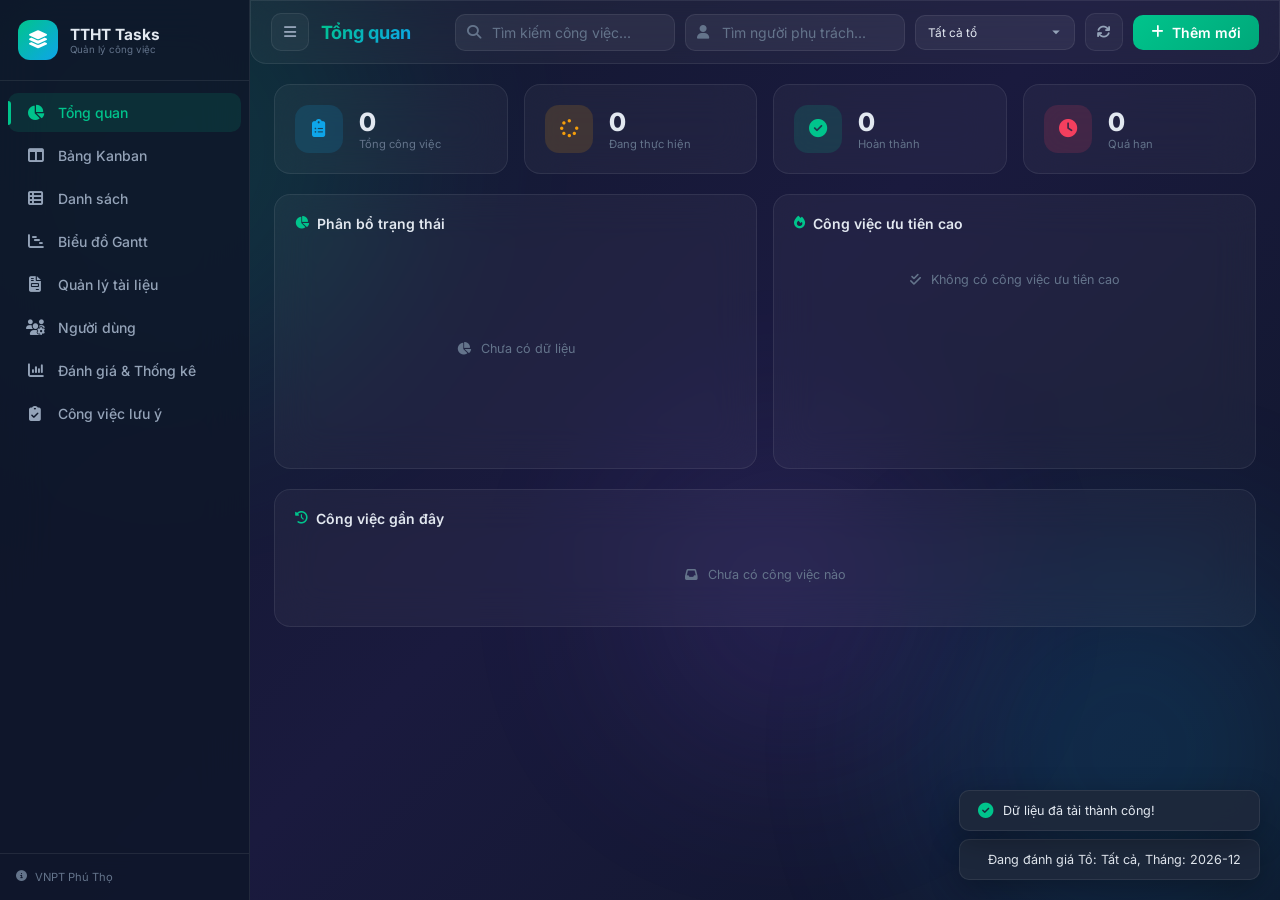
<file: index.html>
<!DOCTYPE html>
<html lang="vi">
<head>
  <meta charset="UTF-8">
  <meta name="viewport" content="width=device-width, initial-scale=1.0">
  <title>Quản lý công việc TTHT</title>
  <meta name="description" content="Quản lý công việc TTHT">
  <meta property="og:title" content="Quản lý công việc TTHT">
  <meta property="og:description" content="Quản lý công việc TTHT">
  <meta property="og:type" content="website">
  <link rel="icon" href="https://cdn-icons-png.flaticon.com/512/2098/2098402.png">
  <link href="https://fonts.googleapis.com/css2?family=Inter:wght@300;400;500;600;700;800&display=swap" rel="stylesheet">
  <link rel="stylesheet" href="https://cdnjs.cloudflare.com/ajax/libs/font-awesome/6.5.0/css/all.min.css">
  <link rel="stylesheet" href="styles.css">
</head>
<body>
  <!-- Animated Background -->
  <div class="bg-gradient"></div>
  <div class="bg-orb bg-orb-1"></div>
  <div class="bg-orb bg-orb-2"></div>
  <div class="bg-orb bg-orb-3"></div>

  <!-- Sidebar -->
  <aside class="sidebar" id="sidebar">
    <div class="sidebar-brand">
      <div class="brand-icon">
        <i class="fas fa-layer-group"></i>
      </div>
      <div class="brand-text">
        <span class="brand-name">TTHT Tasks</span>
        <span class="brand-sub">Quản lý công việc</span>
      </div>
    </div>

    <nav class="sidebar-nav">
      <a href="#" class="nav-link active" data-view="dashboard" id="nav-dashboard">
        <i class="fas fa-chart-pie"></i>
        <span>Tổng quan</span>
      </a>
      <a href="#" class="nav-link" data-view="kanban" id="nav-kanban">
        <i class="fas fa-columns"></i>
        <span>Bảng Kanban</span>
      </a>
      <a href="#" class="nav-link" data-view="list" id="nav-list">
        <i class="fas fa-table-list"></i>
        <span>Danh sách</span>
      </a>
      <a href="#" class="nav-link" data-view="gantt" id="nav-gantt">
        <i class="fas fa-chart-gantt"></i>
        <span>Biểu đồ Gantt</span>
      </a>
      <a href="#" class="nav-link" data-view="documents" id="nav-documents">
        <i class="fas fa-file-invoice"></i>
        <span>Quản lý tài liệu</span>
      </a>
      <a href="#" class="nav-link" data-view="users" id="nav-users">
        <i class="fas fa-users-gear"></i>
        <span>Người dùng</span>
      </a>
      <a href="#" class="nav-link" data-view="stats" id="nav-stats">
        <i class="fas fa-chart-column"></i>
        <span>Đánh giá & Thống kê</span>
      </a>
      <a href="#" class="nav-link" data-view="notetasks" id="nav-notetasks">
        <i class="fas fa-clipboard-check"></i>
        <span>Công việc lưu ý</span>
      </a>
    </nav>

    <div class="sidebar-footer">
      <div class="sidebar-info">
        <i class="fas fa-circle-info"></i>
        <span>VNPT Phú Thọ</span>
      </div>
    </div>
  </aside>

  <!-- Main Content -->
  <main class="main-wrapper" id="main-wrapper">
    <!-- Top Header -->
    <header class="top-header glass">
      <div class="header-left">
        <button class="btn-icon sidebar-toggle" id="sidebar-toggle" title="Thu gọn menu">
          <i class="fas fa-bars"></i>
        </button>
        <h1 class="page-title" id="page-title">Tổng quan</h1>
      </div>
      <div class="header-right">
        <div class="search-wrapper">
          <i class="fas fa-search"></i>
          <input type="text" id="global-search" placeholder="Tìm kiếm công việc...">
        </div>
        <div class="search-wrapper">
          <i class="fas fa-user"></i>
          <input type="text" id="assignee-search-input" placeholder="Tìm người phụ trách...">
        </div>
        <div class="select-wrapper">
          <select id="global-team-filter" class="header-select">
            <option value="">Tất cả tổ</option>
          </select>
        </div>
        <button class="btn-icon" id="refresh-btn" title="Làm mới dữ liệu">
          <i class="fas fa-arrows-rotate"></i>
        </button>
        <button class="btn-primary" id="add-task-btn">
          <i class="fas fa-plus"></i>
          <span>Thêm mới</span>
        </button>
      </div>
    </header>

    <!-- ==================== DASHBOARD VIEW ==================== -->
    <section class="view active" id="dashboard-view">
      <!-- Stats Row -->
      <div class="stats-grid">
        <div class="stat-card glass" id="stat-total">
          <div class="stat-icon" style="--accent: #0ea5e9"><i class="fas fa-clipboard-list"></i></div>
          <div class="stat-info">
            <span class="stat-value" id="stat-total-val">0</span>
            <span class="stat-label">Tổng công việc</span>
          </div>
        </div>
        <div class="stat-card glass" id="stat-progress">
          <div class="stat-icon" style="--accent: #f59e0b"><i class="fas fa-spinner"></i></div>
          <div class="stat-info">
            <span class="stat-value" id="stat-progress-val">0</span>
            <span class="stat-label">Đang thực hiện</span>
          </div>
        </div>
        <div class="stat-card glass" id="stat-done">
          <div class="stat-icon" style="--accent: #00c48c"><i class="fas fa-circle-check"></i></div>
          <div class="stat-info">
            <span class="stat-value" id="stat-done-val">0</span>
            <span class="stat-label">Hoàn thành</span>
          </div>
        </div>
        <div class="stat-card glass" id="stat-overdue">
          <div class="stat-icon" style="--accent: #f43f5e"><i class="fas fa-clock"></i></div>
          <div class="stat-info">
            <span class="stat-value" id="stat-overdue-val">0</span>
            <span class="stat-label">Quá hạn</span>
          </div>
        </div>
      </div>

      <!-- Charts Row -->
      <div class="dashboard-grid">
        <div class="dash-card glass">
          <h3 class="card-title"><i class="fas fa-chart-pie"></i> Phân bổ trạng thái</h3>
          <div class="chart-container" id="status-chart"></div>
        </div>
        <div class="dash-card glass">
          <h3 class="card-title"><i class="fas fa-fire"></i> Công việc ưu tiên cao</h3>
          <div class="priority-list" id="high-priority-list">
            <div class="empty-state-sm"><i class="fas fa-check-double"></i> Không có công việc ưu tiên cao</div>
          </div>
        </div>
      </div>

      <!-- Recent Tasks -->
      <div class="dash-card glass full-width">
        <h3 class="card-title"><i class="fas fa-clock-rotate-left"></i> Công việc gần đây</h3>
        <div class="recent-tasks" id="recent-tasks">
          <div class="empty-state-sm"><i class="fas fa-inbox"></i> Chưa có công việc nào</div>
        </div>
      </div>
    </section>

    <!-- ==================== KANBAN VIEW ==================== -->
    <section class="view" id="kanban-view">
      <div class="kanban-filters glass">
        <div class="filter-group">
          <select id="kanban-assignee-filter" class="filter-select">
            <option value="">Tất cả người phụ trách</option>
          </select>
          <select id="kanban-priority-filter" class="filter-select">
            <option value="">Tất cả mức ưu tiên</option>
            <option value="high">Cao</option>
            <option value="medium">Trung bình</option>
            <option value="low">Thấp</option>
          </select>
        </div>
      </div>
      <div class="kanban-board" id="kanban-board">
        <div class="kanban-column" data-status="inprogress">
          <div class="column-header">
            <div class="col-title"><span class="col-dot" style="--dot: #0ea5e9"></span> Đang thực hiện</div>
            <span class="col-count" id="count-inprogress">0</span>
          </div>
          <div class="column-body" id="col-inprogress"></div>
        </div>
        <div class="kanban-column" data-status="done">
          <div class="column-header">
            <div class="col-title"><span class="col-dot" style="--dot: #00c48c"></span> Hoàn thành</div>
            <span class="col-count" id="count-done">0</span>
          </div>
          <div class="column-body" id="col-done"></div>
        </div>
        <div class="kanban-column" data-status="overdue">
          <div class="column-header">
            <div class="col-title"><span class="col-dot" style="--dot: #f43f5e"></span> Quá hạn</div>
            <span class="col-count" id="count-overdue">0</span>
          </div>
          <div class="column-body no-drop" id="col-overdue"></div>
        </div>
        <div class="kanban-column" data-status="cancelled">
          <div class="column-header">
            <div class="col-title"><span class="col-dot" style="--dot: #64748b"></span> Đã huỷ</div>
            <span class="col-count" id="count-cancelled">0</span>
          </div>
          <div class="column-body" id="col-cancelled"></div>
        </div>
      </div>
    </section>

    <!-- ==================== LIST VIEW ==================== -->
    <section class="view" id="list-view">
      <div class="list-container glass">
        <table class="data-table" id="task-table">
          <thead>
            <tr>
              <th>Tiêu đề</th>
              <th>Mô tả</th>
              <th>Trạng thái</th>
              <th>Người phụ trách</th>
              <th>Bắt đầu</th>
              <th>Hạn hoàn thành</th>
              <th>Ngày làm xong</th>
              <th>Tiến độ</th>
              <th>Kế hoạch</th>
              <th>Thực hiện</th>
              <th>Tỷ lệ</th>
              <th>Ghi chú</th>
              <th>Thao tác</th>
            </tr>
          </thead>
          <tbody id="task-table-body">
            <tr><td colspan="12" class="empty-cell"><i class="fas fa-inbox"></i> Đang tải dữ liệu...</td></tr>
          </tbody>
        </table>
      </div>
    </section>

    <!-- ==================== GANTT VIEW ==================== -->
    <section class="view" id="gantt-view">
      <div class="gantt-container glass">
        <div class="gantt-side">
          <div class="gantt-side-header">
            <div class="gantt-task-header">Công việc</div>
            <div class="gantt-status-header">Trạng thái</div>
          </div>
          <div class="gantt-side-body">
            <!-- Nội dung sẽ được thêm ở đây bằng JavaScript -->
          </div>
        </div>
        
        <div class="gantt-timeline">
          <div class="gantt-timeline-header">
            <div class="gantt-month-controls">
              <button id="prev-month-btn" class="month-nav-btn"><i class="fas fa-chevron-left"></i></button>
              <div class="gantt-month">Tháng 7, 2026</div>
              <button id="next-month-btn" class="month-nav-btn"><i class="fas fa-chevron-right"></i></button>
            </div>
            <div class="gantt-days">
              <!-- Ngày sẽ được thêm ở đây bằng JavaScript -->
            </div>
          </div>
          
          <div class="gantt-timeline-body">
            <!-- Nội dung sẽ được thêm ở đây bằng JavaScript -->
          </div>
        </div>
      </div>
    </section>

    <!-- ==================== USERS VIEW ==================== -->
    <section class="view" id="users-view">
      <div class="users-header">
        <button class="btn-primary" id="add-user-btn"><i class="fas fa-user-plus"></i> Thêm người dùng</button>
      </div>
      <div class="users-grid" id="users-grid">
        <div class="empty-state"><i class="fas fa-users"></i><p>Đang tải danh sách người dùng...</p></div>
      </div>
    </section>

    <!-- ==================== DOCUMENTS VIEW ==================== -->
    <section class="view" id="documents-view">
      <div class="documents-header glass">
        <div class="documents-filters">
          <div class="documents-search">
            <i class="fas fa-search"></i>
            <input type="text" id="doc-search-input" placeholder="Tìm kiếm tài liệu, số hồ sơ, dự án...">
          </div>
          <select id="doc-category-filter" class="documents-select">
            <option value="">Tất cả danh mục</option>
          </select>
          <select id="doc-team-filter" class="documents-select">
            <option value="">Tất cả phòng ban</option>
          </select>
          <select id="doc-status-filter" class="documents-select">
            <option value="">Tất cả tình trạng</option>
            <option value="Đang hiệu lực">Đang hiệu lực</option>
            <option value="Hết hiệu lực">Hết hiệu lực</option>
            <option value="Tạm ngưng">Tạm ngưng</option>
            <option value="Đang soạn thảo">Đang soạn thảo</option>
          </select>
          <button class="btn-icon" id="doc-refresh-btn" title="Làm mới tài liệu">
            <i class="fas fa-arrows-rotate"></i>
          </button>
        </div>
        <button class="btn-primary" id="add-doc-btn">
          <i class="fas fa-plus"></i>
          <span>Thêm tài liệu</span>
        </button>
      </div>
      
      <div class="list-container glass">
        <table class="data-table" id="doc-table">
          <thead>
            <tr>
              <th>STT</th>
              <th>Số hồ sơ</th>
              <th>Tên hồ sơ</th>
              <th>Danh mục</th>
              <th>Phòng ban</th>
              <th>Giá trị HĐ</th>
              <th>Tình trạng</th>
              <th>Hạn hoàn thành</th>
              <th>Tác vụ</th>
            </tr>
          </thead>
          <tbody id="doc-table-body">
            <tr><td colspan="9" class="empty-cell"><i class="fas fa-inbox"></i> Đang tải dữ liệu tài liệu...</td></tr>
          </tbody>
        </table>
      </div>
    </section>

    <!-- ==================== STATISTICS VIEW ==================== -->
    <section class="view" id="stats-view">
      <div class="stats-header glass" style="padding: 16px 20px; border-radius: 12px; margin-bottom: 20px; background: rgba(255,255,255,0.02); border: 1px solid rgba(255,255,255,0.06);">
        <div class="stats-filters" style="display: flex; align-items: center; gap: 15px; flex-wrap: wrap; width: 100%;">
          <div class="filter-item" style="display: flex; align-items: center; gap: 8px;">
            <label for="stats-team-filter" style="font-size: 0.9rem; color: var(--text2); font-weight: 500; white-space: nowrap;"><i class="fas fa-users-rectangle"></i> Tổ:</label>
            <select id="stats-team-filter" class="filter-select" style="min-width: 150px; background: rgba(255,255,255,0.06); border: 1px solid rgba(255,255,255,0.08); border-radius: 10px; padding: 8px 12px; color: var(--text); cursor: pointer;">
              <option value="">Tất cả tổ</option>
            </select>
          </div>
          <div class="filter-item" style="display: flex; align-items: center; gap: 8px;">
            <label for="stats-month-filter" style="font-size: 0.9rem; color: var(--text2); font-weight: 500; white-space: nowrap;"><i class="fas fa-calendar-days"></i> Tháng đánh giá:</label>
            <input type="month" id="stats-month-filter" class="filter-select" style="min-width: 150px; background: rgba(255,255,255,0.06); border: 1px solid rgba(255,255,255,0.08); border-radius: 10px; padding: 8px 12px; color: var(--text); cursor: pointer; font-family: inherit;">
          </div>
          <div class="filter-item" style="display: flex; align-items: center; gap: 8px;">
            <label for="stats-job-keyword" style="font-size: 0.9rem; color: var(--text2); font-weight: 500; white-space: nowrap;"><i class="fas fa-keyboard"></i> Từ khoá công việc:</label>
            <input type="text" id="stats-job-keyword" placeholder="Nhập từ khoá..." style="min-width: 180px; background: rgba(255,255,255,0.06); border: 1px solid rgba(255,255,255,0.08); border-radius: 10px; padding: 8px 12px; color: var(--text); outline: none; font-family: inherit;">
          </div>
          <button class="btn-primary" id="stats-btn-search" style="padding: 8px 16px; border-radius: 10px; background: var(--accent); color: #fff; border: none; font-weight: 500; cursor: pointer; display: flex; align-items: center; gap: 8px; transition: all 0.2s;"><i class="fas fa-magnifying-glass"></i> Tìm kiếm & Đánh giá</button>
        </div>
      </div>

      <!-- Báo cáo Tổng quan từng Tổ -->
      <div class="stats-section glass" style="margin-top: 20px; padding: 20px; border-radius: 12px; background: rgba(255,255,255,0.02); border: 1px solid rgba(255,255,255,0.06);">
        <h3 style="color: var(--accent); margin-bottom: 15px; display: flex; align-items: center; gap: 8px; font-size: 1.1rem; font-weight: 600;"><i class="fas fa-users"></i> Báo cáo thống kê theo Tổ</h3>
        <div class="table-container" style="overflow-x: auto;">
          <table class="data-table" id="team-stats-table" style="width: 100%; border-collapse: collapse;">
            <thead>
              <tr style="border-bottom: 1px solid rgba(255,255,255,0.08);">
                <th style="text-align: left; padding: 12px; color: var(--text2); font-weight: 600; font-size: 0.85rem; text-transform: uppercase;">Tên Tổ</th>
                <th style="text-align: center; padding: 12px; color: var(--text2); font-weight: 600; font-size: 0.85rem; text-transform: uppercase;">Tổng việc giao</th>
                <th style="text-align: center; padding: 12px; color: var(--text2); font-weight: 600; font-size: 0.85rem; text-transform: uppercase;">Đang thực hiện</th>
                <th style="text-align: center; padding: 12px; color: var(--text2); font-weight: 600; font-size: 0.85rem; text-transform: uppercase;">Thực hiện xong</th>
                <th style="text-align: center; padding: 12px; color: var(--text2); font-weight: 600; font-size: 0.85rem; text-transform: uppercase;">Tồn trong tháng</th>
                <th style="text-align: center; padding: 12px; color: var(--text2); font-weight: 600; font-size: 0.85rem; text-transform: uppercase;">Quá hạn</th>
                <th style="text-align: center; padding: 12px; color: var(--text2); font-weight: 600; font-size: 0.85rem; text-transform: uppercase;">Lũy kế tồn</th>
              </tr>
            </thead>
            <tbody id="team-stats-tbody">
              <tr><td colspan="7" class="empty-cell" style="text-align: center; padding: 30px; color: var(--text3);"><i class="fas fa-chart-line" style="font-size: 2rem; margin-bottom: 10px; display: block; opacity: 0.3;"></i>Vui lòng click nút Tìm kiếm & Đánh giá để tải dữ liệu</td></tr>
            </tbody>
            <tfoot id="team-stats-tfoot"></tfoot>
          </table>
        </div>
      </div>

      <!-- Báo cáo Chi tiết từng Cá nhân -->
      <div class="stats-section glass" style="margin-top: 20px; padding: 20px; border-radius: 12px; background: rgba(255,255,255,0.02); border: 1px solid rgba(255,255,255,0.06);">
        <h3 style="color: var(--accent2); margin-bottom: 15px; display: flex; align-items: center; gap: 8px; font-size: 1.1rem; font-weight: 600;"><i class="fas fa-user-tie"></i> Báo cáo chi tiết theo Cá nhân</h3>
        <div class="table-container" style="overflow-x: auto;">
          <table class="data-table" id="personal-stats-table" style="width: 100%; border-collapse: collapse;">
            <thead>
              <tr style="border-bottom: 1px solid rgba(255,255,255,0.08);">
                <th style="text-align: left; padding: 12px; color: var(--text2); font-weight: 600; font-size: 0.85rem; text-transform: uppercase;">Họ và Tên</th>
                <th style="text-align: left; padding: 12px; color: var(--text2); font-weight: 600; font-size: 0.85rem; text-transform: uppercase;">Tổ phụ trách</th>
                <th style="text-align: center; padding: 12px; color: var(--text2); font-weight: 600; font-size: 0.85rem; text-transform: uppercase;">Tổng việc giao</th>
                <th style="text-align: center; padding: 12px; color: var(--text2); font-weight: 600; font-size: 0.85rem; text-transform: uppercase;">Đang thực hiện</th>
                <th style="text-align: center; padding: 12px; color: var(--text2); font-weight: 600; font-size: 0.85rem; text-transform: uppercase;">Thực hiện xong</th>
                <th style="text-align: center; padding: 12px; color: var(--text2); font-weight: 600; font-size: 0.85rem; text-transform: uppercase;">Tồn trong tháng</th>
                <th style="text-align: center; padding: 12px; color: var(--text2); font-weight: 600; font-size: 0.85rem; text-transform: uppercase;">Quá hạn</th>
                <th style="text-align: center; padding: 12px; color: var(--text2); font-weight: 600; font-size: 0.85rem; text-transform: uppercase;">Lũy kế tồn</th>
              </tr>
            </thead>
            <tbody id="personal-stats-tbody">
              <tr><td colspan="8" class="empty-cell" style="text-align: center; padding: 30px; color: var(--text3);"><i class="fas fa-chart-pie" style="font-size: 2rem; margin-bottom: 10px; display: block; opacity: 0.3;"></i>Vui lòng click nút Tìm kiếm & Đánh giá để tải dữ liệu</td></tr>
            </tbody>
            <tfoot id="personal-stats-tfoot"></tfoot>
          </table>
        </div>
      </div>

      <!-- Báo cáo Sản lượng theo tên Công việc -->
      <div class="stats-section glass" style="margin-top: 20px; padding: 20px; border-radius: 12px; background: rgba(255,255,255,0.02); border: 1px solid rgba(255,255,255,0.06);">
        <h3 style="color: #f59e0b; margin-bottom: 15px; display: flex; align-items: center; gap: 8px; font-size: 1.1rem; font-weight: 600;"><i class="fas fa-calculator"></i> Báo cáo sản lượng theo Tên Công việc</h3>
        <div class="table-container" style="overflow-x: auto;">
          <table class="data-table" id="job-stats-table" style="width: 100%; border-collapse: collapse;">
            <thead>
              <tr style="border-bottom: 1px solid rgba(255,255,255,0.08);">
                <th style="text-align: left; padding: 12px; color: var(--text2); font-weight: 600; font-size: 0.85rem; text-transform: uppercase; width: 18%;">Tên Tổ</th>
                <th style="text-align: left; padding: 12px; color: var(--text2); font-weight: 600; font-size: 0.85rem; text-transform: uppercase; width: 17%;">Người phụ trách</th>
                <th style="text-align: left; padding: 12px; color: var(--text2); font-weight: 600; font-size: 0.85rem; text-transform: uppercase; width: 30%;">Tiêu đề công việc</th>
                <th style="text-align: right; padding: 12px; color: var(--text2); font-weight: 600; font-size: 0.85rem; text-transform: uppercase; width: 13%;">Kế hoạch giao</th>
                <th style="text-align: right; padding: 12px; color: var(--text2); font-weight: 600; font-size: 0.85rem; text-transform: uppercase; width: 13%;">Thực hiện được</th>
                <th style="text-align: center; padding: 12px; color: var(--text2); font-weight: 600; font-size: 0.85rem; text-transform: uppercase; width: 9%;">Tỷ lệ</th>
              </tr>
            </thead>
            <tbody id="job-stats-tbody">
              <tr><td colspan="6" class="empty-cell" style="text-align: center; padding: 30px; color: var(--text3);"><i class="fas fa-keyboard" style="font-size: 2rem; margin-bottom: 10px; display: block; opacity: 0.3;"></i>Nhập từ khoá và click Tìm kiếm & Đánh giá</td></tr>
            </tbody>
            <tfoot id="job-stats-tfoot"></tfoot>
          </table>
        </div>
      </div>
    </section>

    <!-- ==================== NOTE TASKS VIEW ==================== -->
    <section class="view" id="notetasks-view">
      <div class="documents-header glass">
        <div class="documents-filters">
          <div class="documents-search">
            <i class="fas fa-search"></i>
            <input type="text" id="note-search-input" placeholder="Tìm kiếm công việc lưu ý...">
          </div>
          <select id="note-team-filter" class="documents-select">
            <option value="">Tất cả tổ</option>
          </select>
          <button class="btn-icon" id="note-refresh-btn" title="Làm mới dữ liệu">
            <i class="fas fa-arrows-rotate"></i>
          </button>
        </div>
        <button class="btn-primary" id="add-note-btn">
          <i class="fas fa-plus"></i>
          <span>Thêm việc lưu ý</span>
        </button>
      </div>
      
      <div class="list-container glass">
        <table class="data-table" id="note-table">
          <thead>
            <tr>
              <th>Công việc</th>
              <th>Mô tả</th>
              <th>Tổ</th>
              <th>Bắt đầu</th>
              <th>Kết thúc</th>
              <th>Ngày làm xong</th>
              <th>Trạng thái</th>
              <th>Ghi chú</th>
              <th>Thao tác</th>
            </tr>
          </thead>
          <tbody id="note-table-body">
            <tr><td colspan="9" class="empty-cell"><i class="fas fa-inbox"></i> Đang tải dữ liệu...</td></tr>
          </tbody>
        </table>
      </div>
    </section>
  </main>

  <!-- ==================== TASK MODAL ==================== -->
  <div class="modal-overlay" id="task-modal">
    <div class="modal glass-modal">
      <div class="modal-header">
        <h2 id="modal-title"><i class="fas fa-plus-circle"></i> Thêm công việc mới</h2>
        <button class="btn-icon modal-close" data-close="task-modal"><i class="fas fa-xmark"></i></button>
      </div>
      <div class="modal-body">
        <form id="task-form">
          <input type="hidden" id="task-id">
          <div class="form-group">
            <label for="task-title">Tiêu đề <span class="required">*</span></label>
            <input type="text" id="task-title" placeholder="Nhập tiêu đề công việc..." required>
          </div>
          <div class="form-group">
            <label for="task-desc">Mô tả</label>
            <textarea id="task-desc" rows="3" placeholder="Mô tả chi tiết công việc..."></textarea>
          </div>
          <div class="form-row">
            <div class="form-group">
              <label for="task-start">Ngày bắt đầu</label>
              <input type="date" id="task-start">
            </div>
            <div class="form-group">
              <label for="task-due">Hạn hoàn thành</label>
              <input type="date" id="task-due">
            </div>
          </div>
          <div class="form-group">
            <label for="task-plan-value">Kế hoạch</label>
            <input type="number" id="task-plan-value" placeholder="Nhập số liệu kế hoạch..." min="0">
          </div>
          <div class="form-group">
            <label>Người phụ trách</label>
            <div class="assignee-filter-bar">
              <div class="assignee-team-filter">
                <i class="fas fa-users-rectangle"></i>
                <select id="modal-team-filter">
                  <option value="">Tất cả tổ</option>
                </select>
              </div>
              <div class="assignee-search-filter">
                <i class="fas fa-search"></i>
                <input type="text" id="modal-assignee-search" placeholder="Tìm nhân viên...">
              </div>
            </div>
            <div class="assignee-picker" id="assignee-picker"></div>
          </div>
          <div class="form-group">
            <label>Công việc con</label>
            <div class="subtask-input-row">
              <input type="text" id="subtask-input" placeholder="Thêm công việc con...">
              <button type="button" class="btn-icon btn-add-subtask" id="add-subtask-btn"><i class="fas fa-plus"></i></button>
            </div>
            <div class="subtask-list" id="subtask-list"></div>
          </div>
          <div class="form-group">
            <label for="task-notes">Ghi chú (Lý do tồn việc...)</label>
            <textarea id="task-notes" rows="2" placeholder="Nhập ghi chú hoặc lý do tồn việc..." style="width: 100%; padding: 10px 14px; background: rgba(255,255,255,0.06); border: 1px solid var(--glass-border); border-radius: var(--radius-sm); color: var(--text); outline: none; font-family: inherit; resize: vertical; transition: var(--transition);"></textarea>
          </div>
          <div class="form-actions">
            <button type="button" class="btn-secondary" data-close="task-modal">Huỷ bỏ</button>
            <button type="submit" class="btn-primary" id="save-task-btn"><i class="fas fa-save"></i> Lưu lại</button>
          </div>
        </form>
      </div>
    </div>
  </div>

  <!-- ==================== USER MODAL ==================== -->
  <div class="modal-overlay" id="user-modal">
    <div class="modal glass-modal modal-sm">
      <div class="modal-header">
        <h2 id="user-modal-title"><i class="fas fa-user-plus"></i> Thêm người dùng</h2>
        <button class="btn-icon modal-close" data-close="user-modal"><i class="fas fa-xmark"></i></button>
      </div>
      <div class="modal-body">
        <form id="user-form">
          <input type="hidden" id="user-id">
          <div class="form-group">
            <label for="user-name">Họ và tên <span class="required">*</span></label>
            <input type="text" id="user-name" placeholder="Nhập họ và tên..." required>
          </div>
          <div class="form-group">
            <label for="user-initials">Viết tắt <span class="required">*</span></label>
            <input type="text" id="user-initials" placeholder="VD: NVA" maxlength="3" required>
          </div>
          <div class="form-actions">
            <button type="button" class="btn-secondary" data-close="user-modal">Huỷ bỏ</button>
            <button type="submit" class="btn-primary" id="save-user-btn"><i class="fas fa-save"></i> Lưu</button>
          </div>
        </form>
      </div>
    </div>
  </div>

  <!-- ==================== DOCUMENT MODAL ==================== -->
  <div class="modal-overlay" id="doc-modal">
    <div class="modal glass-modal">
      <div class="modal-header">
        <h2 id="doc-modal-title"><i class="fas fa-file-invoice"></i> Thêm hồ sơ mới</h2>
        <button class="btn-icon modal-close" data-close="doc-modal"><i class="fas fa-xmark"></i></button>
      </div>
      <div class="modal-body">
        <form id="doc-form">
          <input type="hidden" id="doc-id">
          <div class="form-group">
            <label for="doc-title">Tên hồ sơ <span class="required">*</span></label>
            <input type="text" id="doc-title" placeholder="Nhập tên hồ sơ..." required>
          </div>
          
          <div class="form-row">
            <div class="form-group">
              <label for="doc-number">Số hồ sơ</label>
              <input type="text" id="doc-number" placeholder="Nhập số hồ sơ...">
            </div>
            <div class="form-group">
              <label for="doc-category">Danh mục <span class="required">*</span></label>
              <input type="text" id="doc-category" list="doc-categories-list" placeholder="Chọn hoặc nhập danh mục..." required>
              <datalist id="doc-categories-list">
                <option value="Hợp đồng">
                <option value="Mẫu tham khảo">
                <option value="Thỏa thuận vị trí">
                <option value="Văn bản ủy quyền">
              </datalist>
            </div>
          </div>

          <div class="form-row">
            <div class="form-group">
              <label for="doc-department">Phòng ban <span class="required">*</span></label>
              <select id="doc-department" required>
                <option value="">-- Chọn phòng ban --</option>
              </select>
            </div>
            <div class="form-group">
              <label for="doc-status">Tình trạng</label>
              <select id="doc-status">
                <option value="Đang hiệu lực">Đang hiệu lực</option>
                <option value="Hết hiệu lực">Hết hiệu lực</option>
                <option value="Tạm ngưng">Tạm ngưng</option>
                <option value="Đang soạn thảo">Đang soạn thảo</option>
              </select>
            </div>
          </div>

          <div class="form-row">
            <div class="form-group">
              <label for="doc-issue-date">Ngày ban hành</label>
              <input type="date" id="doc-issue-date">
            </div>
            <div class="form-group">
              <label for="doc-end-date">Ngày kết thúc</label>
              <input type="date" id="doc-end-date">
            </div>
          </div>

          <div class="form-row">
            <div class="form-group">
              <label for="doc-project">Dự án</label>
              <input type="text" id="doc-project" list="doc-projects-list" placeholder="Chọn hoặc nhập dự án...">
              <datalist id="doc-projects-list">
                <option value="Dự án Hạ tầng">
                <option value="Dự án VNPT">
              </datalist>
            </div>
            <div class="form-group">
              <label for="doc-supplier">Nhà cung cấp</label>
              <input type="text" id="doc-supplier" list="doc-suppliers-list" placeholder="Chọn hoặc nhập nhà cung cấp...">
              <datalist id="doc-suppliers-list">
                <option value="VNPT">
                <option value="Viettel">
                <option value="FPT">
              </datalist>
            </div>
          </div>

          <div class="form-row">
            <div class="form-group">
              <label for="doc-contract-value">Giá trị HĐ (VNĐ)</label>
              <input type="number" id="doc-contract-value" placeholder="Nhập giá trị hợp đồng..." min="0">
            </div>
            <div class="form-group">
              <label for="doc-actual-value">Giá trị thực hiện (VNĐ)</label>
              <input type="number" id="doc-actual-value" placeholder="Nhập giá trị thực hiện..." min="0">
            </div>
          </div>

          <div class="form-group">
            <label for="doc-diff-value">Chênh lệch (Tự động)</label>
            <input type="text" id="doc-diff-value" placeholder="Giá trị chênh lệch..." readonly style="opacity: 0.7; background: rgba(255,255,255,0.02)">
          </div>

          <div class="form-group">
            <label>Tệp tin</label>
            <div class="file-upload-wrapper">
              <input type="file" id="doc-file-input" style="display: none;">
              <button type="button" class="btn-file-select" id="doc-file-select-btn">
                <i class="fas fa-cloud-arrow-up"></i> Chọn tệp
              </button>
              <span class="file-status" id="doc-file-status">Chưa chọn tệp</span>
              <button type="button" class="btn-file-clear" id="doc-file-clear-btn" style="display: none;" title="Xóa tệp">
                <i class="fas fa-circle-xmark"></i>
              </button>
            </div>
            <input type="hidden" id="doc-file-url">
            <input type="hidden" id="doc-file-name">
          </div>

          <div class="form-group">
            <label for="doc-desc">Mô tả</label>
            <textarea id="doc-desc" rows="3" placeholder="Mô tả chi tiết tài liệu..."></textarea>
          </div>

          <div class="form-actions">
            <button type="button" class="btn-secondary" data-close="doc-modal">Huỷ bỏ</button>
            <button type="submit" class="btn-primary" id="save-doc-btn"><i class="fas fa-save"></i> Lưu hồ sơ</button>
          </div>
        </form>
      </div>
    </div>
  </div>

  <!-- Modal Xem Chi Tiết Hồ Sơ -->
  <div class="modal-overlay" id="doc-view-modal">
    <div class="modal-content" style="max-width: 900px; width: 95%;">
      <div class="modal-header">
        <h3 id="doc-view-title-main"><i class="fas fa-file-invoice"></i> Xem chi tiết hồ sơ</h3>
        <button class="close-modal" data-close="doc-view-modal">&times;</button>
      </div>
      <div class="modal-body" style="max-height: 70vh; overflow-y: auto; padding: 20px;">
        
        <!-- Top header with doc icon, title and basic tags -->
        <div style="display: flex; gap: 15px; align-items: flex-start; margin-bottom: 20px;">
          <div style="background: rgba(0, 196, 140, 0.1); color: #00c48c; width: 60px; height: 60px; border-radius: 12px; display: flex; align-items: center; justify-content: center; font-size: 1.8rem; flex-shrink: 0;">
            <i class="fas fa-file-contract"></i>
          </div>
          <div style="flex-grow: 1;">
            <h2 id="doc-view-title" style="margin: 0 0 10px 0; font-size: 1.4rem; font-weight: 600; color: var(--text);">Tên hồ sơ</h2>
            <div style="display: flex; flex-wrap: wrap; gap: 8px;">
              <span class="badge" id="doc-view-badge-cat" style="background: rgba(255,255,255,0.06); border: 1px solid rgba(255,255,255,0.1); color: var(--text);">Hợp đồng</span>
              <span class="badge" id="doc-view-badge-dept" style="background: rgba(59, 130, 246, 0.1); color: #3b82f6;">Tổ Tổng Hợp</span>
              <span class="badge" id="doc-view-badge-status" class="badge badge-doc-active">Đang hiệu lực</span>
            </div>
          </div>
        </div>
        
        <!-- Metadata grid -->
        <div class="doc-view-meta-grid" style="display: grid; grid-template-columns: repeat(auto-fit, minmax(200px, 1fr)); gap: 15px; margin-bottom: 20px; background: rgba(255,255,255,0.02); border: 1px solid rgba(255,255,255,0.05); padding: 15px; border-radius: 8px;">
          <div>
            <span style="color: #64748b; font-size: 0.85rem; display: block; margin-bottom: 4px;">Số hồ sơ</span>
            <strong id="doc-view-number" style="color: var(--text);">—</strong>
          </div>
          <div>
            <span style="color: #64748b; font-size: 0.85rem; display: block; margin-bottom: 4px;">Dự án</span>
            <strong id="doc-view-project" style="color: var(--text);">—</strong>
          </div>
          <div>
            <span style="color: #64748b; font-size: 0.85rem; display: block; margin-bottom: 4px;">Nhà cung cấp</span>
            <strong id="doc-view-supplier" style="color: var(--text);">—</strong>
          </div>
          <div>
            <span style="color: #64748b; font-size: 0.85rem; display: block; margin-bottom: 4px;">Ngày ban hành</span>
            <strong id="doc-view-issue-date" style="color: var(--text);">—</strong>
          </div>
          <div>
            <span style="color: #64748b; font-size: 0.85rem; display: block; margin-bottom: 4px;">Ngày kết thúc</span>
            <strong id="doc-view-end-date" style="color: var(--text);">—</strong>
          </div>
          <div>
            <span style="color: #64748b; font-size: 0.85rem; display: block; margin-bottom: 4px;">Giá trị hợp đồng</span>
            <strong id="doc-view-contract-val" style="color: #3b82f6;">—</strong>
          </div>
          <div>
            <span style="color: #64748b; font-size: 0.85rem; display: block; margin-bottom: 4px;">Giá trị thực hiện</span>
            <strong id="doc-view-actual-val" style="color: #10b981;">—</strong>
          </div>
          <div>
            <span style="color: #64748b; font-size: 0.85rem; display: block; margin-bottom: 4px;">Chênh lệch</span>
            <strong id="doc-view-diff-val" style="color: #f59e0b;">—</strong>
          </div>
        </div>
        
        <!-- Description Section -->
        <div style="margin-bottom: 20px;">
          <span style="color: #64748b; font-size: 0.85rem; display: block; margin-bottom: 6px; font-weight: 500;">Mô tả</span>
          <div id="doc-view-desc" style="background: rgba(255,255,255,0.01); border: 1px solid rgba(255,255,255,0.04); padding: 12px; border-radius: 6px; color: var(--text); min-height: 50px; white-space: pre-wrap; font-size: 0.95rem;">Không có mô tả</div>
        </div>
        
        <!-- File Preview Section -->
        <div>
          <span style="color: #64748b; font-size: 0.85rem; display: block; margin-bottom: 8px; font-weight: 500;">Nội dung tài liệu</span>
          <div id="doc-view-preview-container" style="position: relative; width: 100%; height: 450px; background: rgba(0,0,0,0.1); border: 1px solid rgba(255,255,255,0.06); border-radius: 8px; overflow: hidden; display: flex; align-items: center; justify-content: center;">
            <!-- Preview iframe or fallback goes here -->
            <div id="doc-view-no-preview" style="text-align: center; color: #64748b;">
              <i class="far fa-file-pdf" style="font-size: 3rem; margin-bottom: 15px; display: block; color: rgba(255,255,255,0.1);"></i>
              <span>Không có tệp đính kèm nào được tải lên cho hồ sơ này</span>
            </div>
            <iframe id="doc-view-iframe" src="about:blank" style="width: 100%; height: 100%; border: none; display: none;" allow="autoplay"></iframe>
          </div>
        </div>
        
      </div>
      
      <!-- Footer buttons -->
      <div class="modal-footer" style="padding: 15px 20px; background: rgba(255,255,255,0.01); border-top: 1px solid rgba(255,255,255,0.04); display: flex; flex-wrap: wrap; gap: 10px; justify-content: flex-end; align-items: center;">
        <input type="file" id="doc-view-replace-file-input" style="display: none;">
        <button class="btn" id="doc-view-btn-download" style="background: #3b82f6; color: #fff; padding: 8px 16px; border: none; border-radius: 6px; cursor: pointer; display: inline-flex; align-items: center; gap: 8px; font-weight: 500;"><i class="fas fa-download"></i> Tải xuống</button>
        <button class="btn" id="doc-view-btn-share" style="background: rgba(255,255,255,0.04); border: 1px solid rgba(255,255,255,0.08); color: var(--text); padding: 8px 16px; border-radius: 6px; cursor: pointer; display: inline-flex; align-items: center; gap: 8px; font-weight: 500;"><i class="fas fa-share-nodes"></i> Chia sẻ link</button>
        <button class="btn" id="doc-view-btn-edit" style="background: #00c48c; color: #fff; padding: 8px 16px; border: none; border-radius: 6px; cursor: pointer; display: inline-flex; align-items: center; gap: 8px; font-weight: 500;"><i class="fas fa-edit"></i> Chỉnh sửa</button>
        <button class="btn" id="doc-view-btn-replace" style="background: #f97316; color: #fff; padding: 8px 16px; border: none; border-radius: 6px; cursor: pointer; display: inline-flex; align-items: center; gap: 8px; font-weight: 500;"><i class="fas fa-file-arrow-up"></i> Thay thế hồ sơ</button>
        <button class="btn" id="doc-view-btn-delete" style="background: #ef4444; color: #fff; padding: 8px 16px; border: none; border-radius: 6px; cursor: pointer; display: inline-flex; align-items: center; gap: 8px; font-weight: 500;"><i class="fas fa-trash-can"></i> Xóa</button>
        <button class="btn" data-close="doc-view-modal" style="background: rgba(255,255,255,0.04); border: 1px solid rgba(255,255,255,0.08); color: var(--text); padding: 8px 16px; border-radius: 6px; cursor: pointer; font-weight: 500;">Đóng</button>
      </div>
    </div>
  </div>

  <!-- ==================== NOTE TASK MODAL ==================== -->
  <div class="modal-overlay" id="note-modal">
    <div class="modal glass-modal">
      <div class="modal-header">
        <h2 id="note-modal-title"><i class="fas fa-plus-circle"></i> Thêm việc lưu ý mới</h2>
        <button class="btn-icon modal-close" data-close="note-modal"><i class="fas fa-xmark"></i></button>
      </div>
      <div class="modal-body">
        <form id="note-form">
          <input type="hidden" id="note-id">
          <div class="form-group">
            <label for="note-title">Công việc <span class="required">*</span></label>
            <input type="text" id="note-title" placeholder="Nhập tên công việc..." required>
          </div>
          <div class="form-group">
            <label for="note-desc">Mô tả</label>
            <textarea id="note-desc" rows="2" placeholder="Mô tả chi tiết..."></textarea>
          </div>
          <div class="form-row">
            <div class="form-group">
              <label for="note-team">Tổ</label>
              <select id="note-team">
                <option value="">-- Chọn tổ --</option>
              </select>
            </div>
          </div>
          <div class="form-row">
            <div class="form-group">
              <label for="note-start">Ngày bắt đầu</label>
              <input type="date" id="note-start">
            </div>
            <div class="form-group">
              <label for="note-due">Ngày kết thúc</label>
              <input type="date" id="note-due">
            </div>
          </div>
          <div id="note-edit-fields" style="display: none;">
            <div class="form-row">
              <div class="form-group">
                <label for="note-status">Trạng thái</label>
                <select id="note-status">
                  <option value="inprogress">Đang thực hiện</option>
                  <option value="done">Hoàn thành</option>
                  <option value="overdue">Quá hạn</option>
                </select>
              </div>
            </div>
            <div class="form-row">
              <div class="form-group">
                <label for="note-completion">Ngày làm xong</label>
                <input type="date" id="note-completion">
              </div>
              <div class="form-group">
                <label for="note-notes">Ghi chú</label>
                <input type="text" id="note-notes" placeholder="Ghi chú thêm..." style="width: 100%; padding: 10px 14px; background: rgba(255,255,255,0.06); border: 1px solid var(--glass-border); border-radius: var(--radius-sm); color: var(--text);">
              </div>
            </div>
          </div>
          <div class="form-actions">
            <button type="button" class="btn-secondary" data-close="note-modal">Huỷ bỏ</button>
            <button type="submit" class="btn-primary" id="save-note-btn"><i class="fas fa-save"></i> Lưu lại</button>
          </div>
        </form>
      </div>
    </div>
  </div>

  <!-- Toast container -->
  <div class="toast-container" id="toast-container"></div>

  <!-- Loading -->
  <div class="loading-bar" id="loading-bar"></div>

  <script src="app.js"></script>
</body>
</html>
</file>
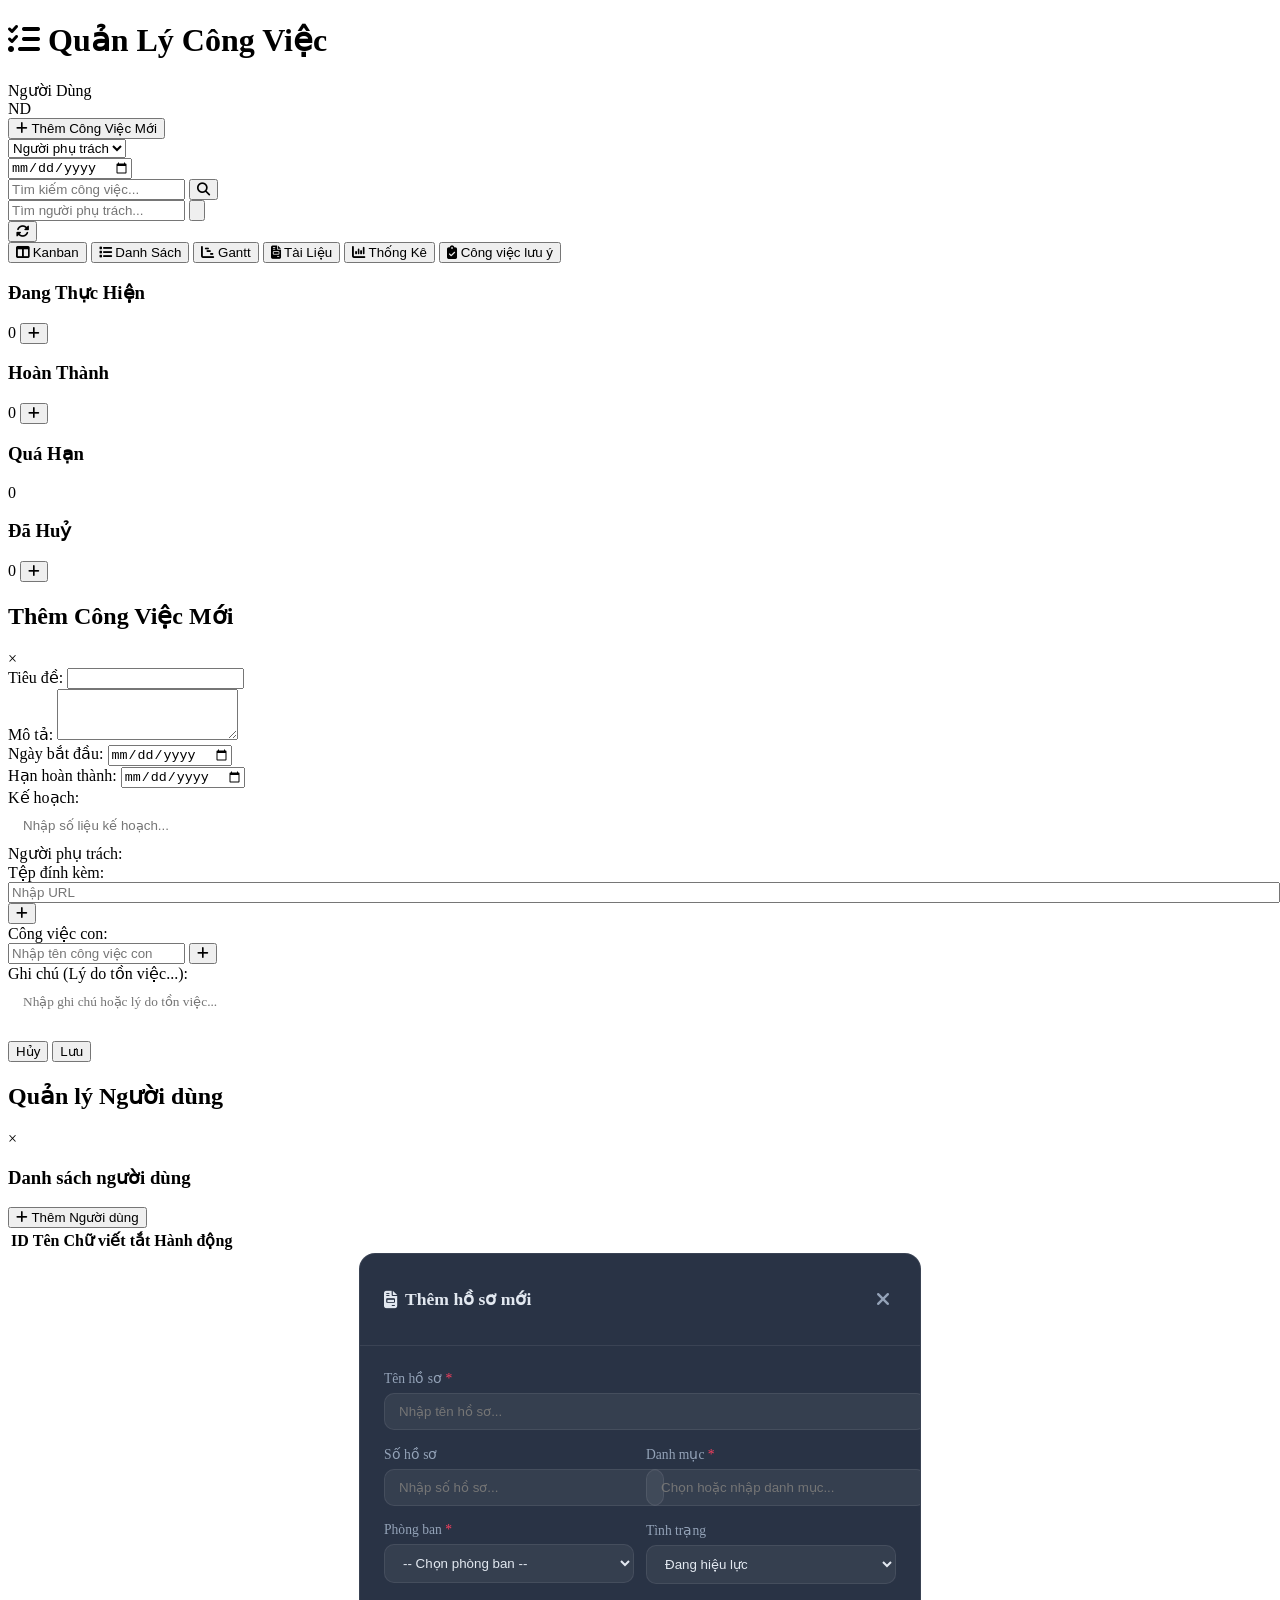
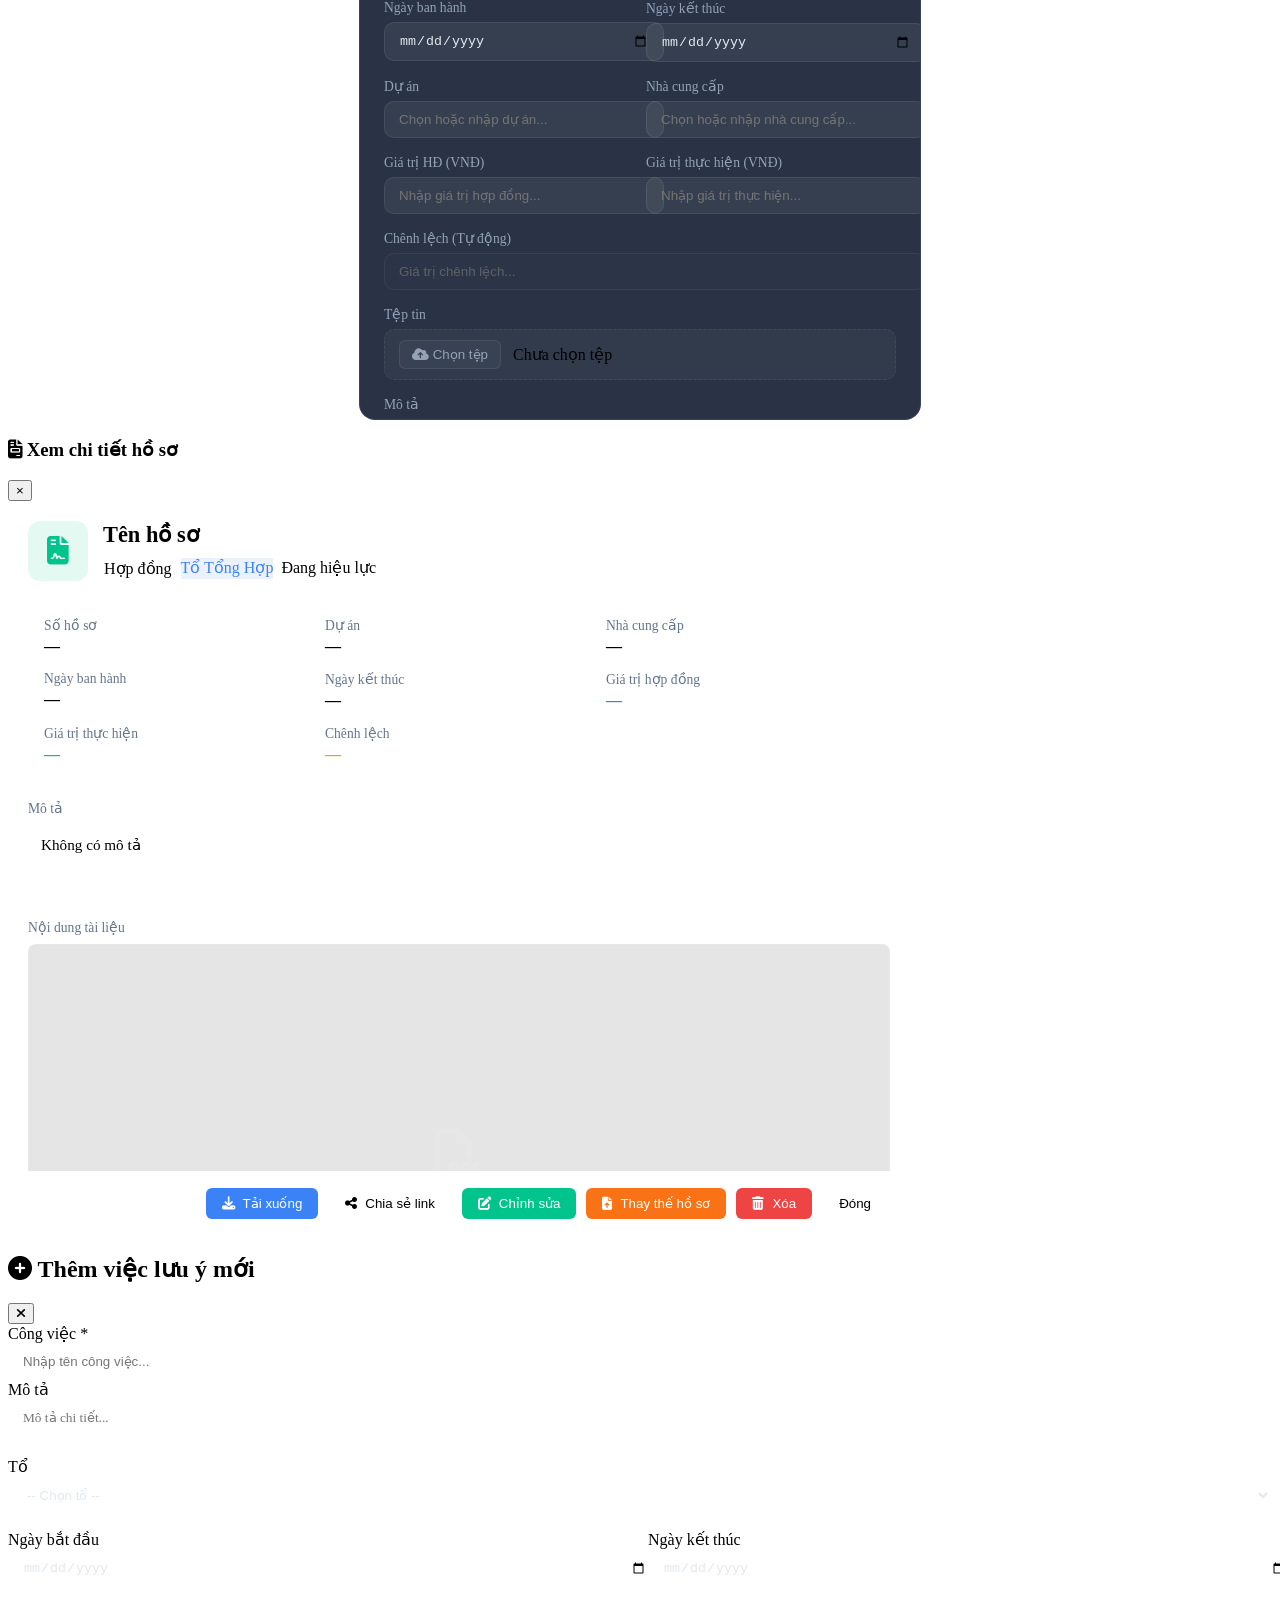
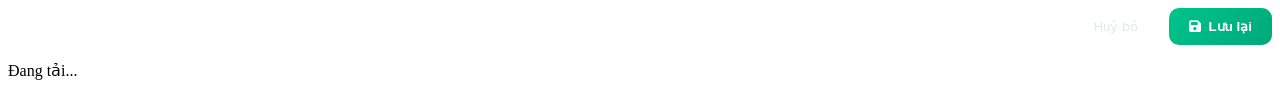
<file: gas/Index.html>
<!DOCTYPE html>
<html>
  <head>
    <base target="_top">
    <meta charset="UTF-8">
    <meta name="viewport" content="width=device-width, initial-scale=1.0">
    <!-- Nhúng CSS -->
    <?!= include('CSS'); ?>
    <!-- Font Awesome từ CDN -->
    <link rel="stylesheet" href="https://cdnjs.cloudflare.com/ajax/libs/font-awesome/6.4.0/css/all.min.css">
  </head>
  <body>
    <!-- Header -->
    <div class="header">
      <h1><i class="fas fa-tasks"></i> Quản Lý Công Việc</h1>
      <div class="user-info">
        <span id="user-name">Người Dùng</span>
        <div class="avatar">ND</div>
      </div>
    </div>
    
    <!-- Panel điều khiển -->
    <div class="control-panel">
      <button id="add-task-btn" class="action-button"><i class="fas fa-plus"></i> Thêm Công Việc Mới</button>
      <div class="filter-controls">
        <div class="filter-dropdown custom-select">
          <select id="assignee-filter">
            <option value="">Người phụ trách</option>
            <!-- Người dùng sẽ được thêm vào động từ script -->
          </select>
        </div>
        <div class="filter-dropdown custom-date">
          <input type="date" id="date-filter" placeholder="Ngày bắt đầu">
        </div>
        <div class="search-box">
          <input type="text" id="search-input" placeholder="Tìm kiếm công việc...">
          <button id="search-btn"><i class="fas fa-search"></i></button>
        </div>
        <div class="search-box">
          <input type="text" id="assignee-search-input" placeholder="Tìm người phụ trách...">
          <button id="assignee-search-btn"><i class="fas fa-user-search"></i></button>
        </div>
        <button id="refresh-btn" class="action-button refresh-button" title="Làm mới dữ liệu">
          <i class="fas fa-sync-alt"></i>
        </button>
      </div>
      <div class="view-options">
        <button class="view-btn active" data-view="kanban"><i class="fas fa-columns"></i> Kanban</button>
        <button class="view-btn" data-view="list"><i class="fas fa-list"></i> Danh Sách</button>
        <button class="view-btn" data-view="gantt"><i class="fas fa-chart-gantt"></i> Gantt</button>
        <button class="view-btn" data-view="documents"><i class="fas fa-file-invoice"></i> Tài Liệu</button>
        <button class="view-btn" data-view="stats"><i class="fas fa-chart-column"></i> Thống Kê</button>
        <button class="view-btn" data-view="notetasks"><i class="fas fa-clipboard-check"></i> Công việc lưu ý</button>
      </div>
    </div>
    
    <!-- Nội dung chính -->
    <div class="main-content">
      <!-- Giao diện Kanban -->
      <div id="kanban-view" class="kanban-board">
        <!-- Cột Đang Thực Hiện -->
        <div class="kanban-column" id="inprogress-column">
          <div class="column-header">
            <h3>Đang Thực Hiện</h3>
            <span class="task-count">0</span>
            <button class="add-column-task" data-status="inprogress"><i class="fas fa-plus"></i></button>
          </div>
          <div class="task-list" id="inprogress-tasks">
            <!-- Task sẽ được thêm ở đây bằng JavaScript -->
          </div>
        </div>
        
        <!-- Cột Hoàn Thành -->
        <div class="kanban-column" id="done-column">
          <div class="column-header">
            <h3>Hoàn Thành</h3>
            <span class="task-count">0</span>
            <button class="add-column-task" data-status="done"><i class="fas fa-plus"></i></button>
          </div>
          <div class="task-list" id="done-tasks">
            <!-- Task sẽ được thêm ở đây bằng JavaScript -->
          </div>
        </div>
        
        <!-- Cột Quá Hạn (tự động, không kéo thả) -->
        <div class="kanban-column no-drop" id="overdue-column">
          <div class="column-header">
            <h3>Quá Hạn</h3>
            <span class="task-count">0</span>
          </div>
          <div class="task-list" id="overdue-tasks">
            <!-- Task sẽ được thêm ở đây bằng JavaScript -->
          </div>
        </div>
        
        <!-- Cột Đã Huỷ -->
        <div class="kanban-column" id="cancelled-column">
          <div class="column-header">
            <h3>Đã Huỷ</h3>
            <span class="task-count">0</span>
            <button class="add-column-task" data-status="cancelled"><i class="fas fa-plus"></i></button>
          </div>
          <div class="task-list" id="cancelled-tasks">
            <!-- Task sẽ được thêm ở đây bằng JavaScript -->
          </div>
        </div>
      </div>
      
      <!-- Giao diện Danh sách -->
      <div id="list-view" class="list-view" style="display: none;">
        <table class="task-table">
          <thead>
            <tr>
              <th>Tiêu đề</th>
              <th>Mô tả</th>
              <th>Trạng thái</th>
              <th>Người phụ trách</th>
              <th>Ngày bắt đầu</th>
              <th>Hạn hoàn thành</th>
              <th>Ngày làm xong</th>
              <th>Tiến độ</th>
              <th>Kế hoạch</th>
              <th>Thực hiện</th>
              <th>Tỷ lệ</th>
              <th>Ghi chú</th>
              <th>Tệp đính kèm</th>
              <th>Hành động</th>
            </tr>
          </thead>
          <tbody id="task-table-body">
            <!-- Hàng sẽ được thêm ở đây bằng JavaScript -->
          </tbody>
        </table>
      </div>
      
      <!-- Giao diện Gantt -->
      <div id="gantt-view" class="gantt-view" style="display: none;">
        <div class="gantt-container">
          <div class="gantt-side">
            <div class="gantt-side-header">
              <div class="gantt-task-header">Công việc</div>
              <div class="gantt-status-header">Trạng thái</div>
            </div>
            <div class="gantt-side-body">
              <!-- Nội dung sẽ được thêm ở đây bằng JavaScript -->
            </div>
          </div>
          
          <div class="gantt-timeline">
            <div class="gantt-timeline-header">
              <div class="gantt-month-controls">
                <button id="prev-month-btn" class="month-nav-btn"><i class="fas fa-chevron-left"></i></button>
                <div class="gantt-month">Tháng 4, 2025</div>
                <button id="next-month-btn" class="month-nav-btn"><i class="fas fa-chevron-right"></i></button>
              </div>
              <div class="gantt-days">
                <!-- Ngày sẽ được thêm ở đây bằng JavaScript -->
              </div>
            </div>
            
            <div class="gantt-timeline-body">
              <!-- Nội dung sẽ được thêm ở đây bằng JavaScript -->
            </div>
          </div>
        </div>
      </div>
      
      <!-- Giao diện Tài liệu -->
      <div id="documents-view" class="view-section" style="display: none; padding: 20px;">
        <div class="documents-header glass" style="margin-bottom: 20px; display: flex; justify-content: space-between; align-items: center; gap: 16px; flex-wrap: wrap;">
          <div class="documents-filters" style="display: flex; gap: 10px; flex-wrap: wrap; align-items: center; flex: 1;">
            <div class="documents-search" style="position: relative; display: flex; align-items: center; min-width: 220px; flex: 1;">
              <i class="fas fa-search" style="position: absolute; left: 12px; color: #94a3b8;"></i>
              <input type="text" id="doc-search-input" placeholder="Tìm kiếm tài liệu, số hồ sơ, dự án..." style="width: 100%; padding: 8px 12px 8px 36px; background: rgba(255,255,255,0.06); border: 1px solid rgba(255,255,255,0.08); border-radius: 10px; color: #e2e8f0;">
            </div>
            <select id="doc-category-filter" class="documents-select" style="background: rgba(255,255,255,0.06); border: 1px solid rgba(255,255,255,0.08); border-radius: 10px; padding: 8px 12px; color: #e2e8f0; cursor: pointer; min-width: 150px;">
              <option value="">Tất cả danh mục</option>
            </select>
            <select id="doc-team-filter" class="documents-select" style="background: rgba(255,255,255,0.06); border: 1px solid rgba(255,255,255,0.08); border-radius: 10px; padding: 8px 12px; color: #e2e8f0; cursor: pointer; min-width: 150px;">
              <option value="">Tất cả phòng ban</option>
            </select>
            <select id="doc-status-filter" class="documents-select" style="background: rgba(255,255,255,0.06); border: 1px solid rgba(255,255,255,0.08); border-radius: 10px; padding: 8px 12px; color: #e2e8f0; cursor: pointer; min-width: 150px;">
              <option value="">Tất cả tình trạng</option>
              <option value="Đang hiệu lực">Đang hiệu lực</option>
              <option value="Hết hiệu lực">Hết hiệu lực</option>
              <option value="Tạm ngưng">Tạm ngưng</option>
              <option value="Đang soạn thảo">Đang soạn thảo</option>
            </select>
            <button class="btn-icon" id="doc-refresh-btn" title="Làm mới tài liệu" style="width: 38px; height: 38px; border-radius: 10px; background: rgba(255,255,255,0.04); border: 1px solid rgba(255,255,255,0.08); color: #94a3b8; display: flex; align-items: center; justify-content: center; cursor: pointer;">
              <i class="fas fa-sync-alt"></i>
            </button>
          </div>
          <button class="btn-primary" id="add-doc-btn" style="display: inline-flex; align-items: center; gap: 8px; padding: 9px 18px; border-radius: 10px; background: linear-gradient(135deg, #00c48c, #00a87a); color: #fff; font-weight: 600; border: none; cursor: pointer;">
            <i class="fas fa-plus"></i>
            <span>Thêm tài liệu</span>
          </button>
        </div>
        
        <div class="list-container glass" style="overflow-x: auto; background: rgba(255,255,255,0.04); border: 1px solid rgba(255,255,255,0.08); border-radius: 16px;">
          <table class="data-table" id="doc-table" style="width: 100%; border-collapse: collapse; text-align: left;">
            <thead>
              <tr style="border-bottom: 1px solid rgba(255,255,255,0.08);">
                <th style="padding: 14px 16px; font-size: 0.8rem; color: #64748b; text-transform: uppercase;">STT</th>
                <th style="padding: 14px 16px; font-size: 0.8rem; color: #64748b; text-transform: uppercase;">Số hồ sơ</th>
                <th style="padding: 14px 16px; font-size: 0.8rem; color: #64748b; text-transform: uppercase;">Tên hồ sơ</th>
                <th style="padding: 14px 16px; font-size: 0.8rem; color: #64748b; text-transform: uppercase;">Danh mục</th>
                <th style="padding: 14px 16px; font-size: 0.8rem; color: #64748b; text-transform: uppercase;">Phòng ban</th>
                <th style="padding: 14px 16px; font-size: 0.8rem; color: #64748b; text-transform: uppercase;">Giá trị HĐ</th>
                <th style="padding: 14px 16px; font-size: 0.8rem; color: #64748b; text-transform: uppercase;">Tình trạng</th>
                <th style="padding: 14px 16px; font-size: 0.8rem; color: #64748b; text-transform: uppercase;">Hạn hoàn thành</th>
                <th style="padding: 14px 16px; font-size: 0.8rem; color: #64748b; text-transform: uppercase;">Tác vụ</th>
              </tr>
            </thead>
            <tbody id="doc-table-body" style="color: #e2e8f0;">
              <tr><td colspan="9" class="empty-cell" style="padding: 40px; text-align: center; color: #64748b;"><i class="fas fa-inbox"></i> Đang tải dữ liệu tài liệu...</td></tr>
            </tbody>
          </table>
        </div>
        </div>
      </div>

      <!-- Giao diện Thống kê -->
      <div id="stats-view" class="view-section" style="display: none; padding: 20px;">
        <div class="stats-header glass" style="padding: 16px 20px; border-radius: 12px; margin-bottom: 20px; background: rgba(255,255,255,0.02); border: 1px solid rgba(255,255,255,0.06);">
          <div class="stats-filters" style="display: flex; align-items: center; gap: 15px; flex-wrap: wrap; width: 100%;">
            <div class="filter-item" style="display: flex; align-items: center; gap: 8px;">
              <label for="stats-team-filter" style="font-size: 0.9rem; color: #94a3b8; font-weight: 500; white-space: nowrap;"><i class="fas fa-users-rectangle"></i> Tổ:</label>
              <select id="stats-team-filter" class="filter-select" style="min-width: 150px; background: rgba(255,255,255,0.06); border: 1px solid rgba(255,255,255,0.08); border-radius: 10px; padding: 8px 12px; color: #e2e8f0; cursor: pointer;">
                <option value="">Tất cả tổ</option>
              </select>
            </div>
            <div class="filter-item" style="display: flex; align-items: center; gap: 8px;">
              <label for="stats-month-filter" style="font-size: 0.9rem; color: #94a3b8; font-weight: 500; white-space: nowrap;"><i class="fas fa-calendar-days"></i> Tháng đánh giá:</label>
              <input type="month" id="stats-month-filter" class="filter-select" style="min-width: 150px; background: rgba(255,255,255,0.06); border: 1px solid rgba(255,255,255,0.08); border-radius: 10px; padding: 8px 12px; color: #e2e8f0; cursor: pointer; font-family: inherit;">
            </div>
            <div class="filter-item" style="display: flex; align-items: center; gap: 8px;">
              <label for="stats-job-keyword" style="font-size: 0.9rem; color: #94a3b8; font-weight: 500; white-space: nowrap;"><i class="fas fa-keyboard"></i> Từ khoá công việc:</label>
              <input type="text" id="stats-job-keyword" placeholder="Nhập từ khoá..." style="min-width: 180px; background: rgba(255,255,255,0.06); border: 1px solid rgba(255,255,255,0.08); border-radius: 10px; padding: 8px 12px; color: #e2e8f0; outline: none; font-family: inherit;">
            </div>
            <button class="btn-primary" id="stats-btn-search" style="padding: 9px 18px; border-radius: 10px; background: linear-gradient(135deg, #00c48c, #00a87a); color: #fff; border: none; font-weight: 600; cursor: pointer; display: flex; align-items: center; gap: 8px; transition: all 0.2s;"><i class="fas fa-magnifying-glass"></i> Tìm kiếm & Đánh giá</button>
          </div>
        </div>

        <!-- Báo cáo Tổng quan từng Tổ -->
        <div class="stats-section glass" style="margin-top: 20px; padding: 20px; border-radius: 12px; background: rgba(255,255,255,0.02); border: 1px solid rgba(255,255,255,0.06);">
          <h3 style="color: #00c48c; margin-bottom: 15px; display: flex; align-items: center; gap: 8px; font-size: 1.1rem; font-weight: 600;"><i class="fas fa-users"></i> Báo cáo thống kê theo Tổ</h3>
          <div class="table-container" style="overflow-x: auto;">
            <table class="data-table" id="team-stats-table" style="width: 100%; border-collapse: collapse;">
              <thead>
                <tr style="border-bottom: 1px solid rgba(255,255,255,0.08);">
                  <th style="text-align: left; padding: 12px; color: #64748b; font-weight: 600; font-size: 0.8rem; text-transform: uppercase;">Tên Tổ</th>
                  <th style="text-align: center; padding: 12px; color: #64748b; font-weight: 600; font-size: 0.8rem; text-transform: uppercase;">Tổng việc giao</th>
                  <th style="text-align: center; padding: 12px; color: #64748b; font-weight: 600; font-size: 0.8rem; text-transform: uppercase;">Đang thực hiện</th>
                  <th style="text-align: center; padding: 12px; color: #64748b; font-weight: 600; font-size: 0.8rem; text-transform: uppercase;">Thực hiện xong</th>
                  <th style="text-align: center; padding: 12px; color: #64748b; font-weight: 600; font-size: 0.8rem; text-transform: uppercase;">Tồn trong tháng</th>
                  <th style="text-align: center; padding: 12px; color: #64748b; font-weight: 600; font-size: 0.8rem; text-transform: uppercase;">Quá hạn</th>
                  <th style="text-align: center; padding: 12px; color: #64748b; font-weight: 600; font-size: 0.8rem; text-transform: uppercase;">Lũy kế tồn</th>
                </tr>
              </thead>
              <tbody id="team-stats-tbody" style="color: #e2e8f0;">
                <tr><td colspan="7" class="empty-cell" style="text-align: center; padding: 30px; color: #64748b;"><i class="fas fa-chart-line" style="font-size: 2rem; margin-bottom: 10px; display: block; opacity: 0.3;"></i>Vui lòng click nút Tìm kiếm & Đánh giá để tải dữ liệu</td></tr>
              </tbody>
              <tfoot id="team-stats-tfoot"></tfoot>
            </table>
          </div>
        </div>

        <!-- Báo cáo Chi tiết từng Cá nhân -->
        <div class="stats-section glass" style="margin-top: 20px; padding: 20px; border-radius: 12px; background: rgba(255,255,255,0.02); border: 1px solid rgba(255,255,255,0.06);">
          <h3 style="color: #0ea5e9; margin-bottom: 15px; display: flex; align-items: center; gap: 8px; font-size: 1.1rem; font-weight: 600;"><i class="fas fa-user-tie"></i> Báo cáo chi tiết theo Cá nhân</h3>
          <div class="table-container" style="overflow-x: auto;">
            <table class="data-table" id="personal-stats-table" style="width: 100%; border-collapse: collapse;">
              <thead>
                <tr style="border-bottom: 1px solid rgba(255,255,255,0.08);">
                  <th style="text-align: left; padding: 12px; color: #64748b; font-weight: 600; font-size: 0.8rem; text-transform: uppercase;">Họ và Tên</th>
                  <th style="text-align: left; padding: 12px; color: #64748b; font-weight: 600; font-size: 0.8rem; text-transform: uppercase;">Tổ phụ trách</th>
                  <th style="text-align: center; padding: 12px; color: #64748b; font-weight: 600; font-size: 0.8rem; text-transform: uppercase;">Tổng việc giao</th>
                  <th style="text-align: center; padding: 12px; color: #64748b; font-weight: 600; font-size: 0.8rem; text-transform: uppercase;">Đang thực hiện</th>
                  <th style="text-align: center; padding: 12px; color: #64748b; font-weight: 600; font-size: 0.8rem; text-transform: uppercase;">Thực hiện xong</th>
                  <th style="text-align: center; padding: 12px; color: #64748b; font-weight: 600; font-size: 0.8rem; text-transform: uppercase;">Tồn trong tháng</th>
                  <th style="text-align: center; padding: 12px; color: #64748b; font-weight: 600; font-size: 0.8rem; text-transform: uppercase;">Quá hạn</th>
                  <th style="text-align: center; padding: 12px; color: #64748b; font-weight: 600; font-size: 0.8rem; text-transform: uppercase;">Lũy kế tồn</th>
                </tr>
              </thead>
              <tbody id="personal-stats-tbody" style="color: #e2e8f0;">
                <tr><td colspan="8" class="empty-cell" style="text-align: center; padding: 30px; color: #64748b;"><i class="fas fa-chart-pie" style="font-size: 2rem; margin-bottom: 10px; display: block; opacity: 0.3;"></i>Vui lòng click nút Tìm kiếm & Đánh giá để tải dữ liệu</td></tr>
              </tbody>
              <tfoot id="personal-stats-tfoot"></tfoot>
            </table>
          </div>
        </div>

        <!-- Báo cáo Sản lượng theo tên Công việc -->
        <div class="stats-section glass" style="margin-top: 20px; padding: 20px; border-radius: 12px; background: rgba(255,255,255,0.02); border: 1px solid rgba(255,255,255,0.06);">
          <h3 style="color: #f59e0b; margin-bottom: 15px; display: flex; align-items: center; gap: 8px; font-size: 1.1rem; font-weight: 600;"><i class="fas fa-calculator"></i> Báo cáo sản lượng theo Tên Công việc</h3>
          <div class="table-container" style="overflow-x: auto;">
            <table class="data-table" id="job-stats-table" style="width: 100%; border-collapse: collapse;">
              <thead>
                <tr style="border-bottom: 1px solid rgba(255,255,255,0.08);">
                  <th style="text-align: left; padding: 12px; color: #64748b; font-weight: 600; font-size: 0.8rem; text-transform: uppercase; width: 18%;">Tên Tổ</th>
                  <th style="text-align: left; padding: 12px; color: #64748b; font-weight: 600; font-size: 0.8rem; text-transform: uppercase; width: 17%;">Người phụ trách</th>
                  <th style="text-align: left; padding: 12px; color: #64748b; font-weight: 600; font-size: 0.8rem; text-transform: uppercase; width: 30%;">Tiêu đề công việc</th>
                  <th style="text-align: right; padding: 12px; color: #64748b; font-weight: 600; font-size: 0.8rem; text-transform: uppercase; width: 13%;">Kế hoạch giao</th>
                  <th style="text-align: right; padding: 12px; color: #64748b; font-weight: 600; font-size: 0.8rem; text-transform: uppercase; width: 13%;">Thực hiện được</th>
                  <th style="text-align: center; padding: 12px; color: #64748b; font-weight: 600; font-size: 0.8rem; text-transform: uppercase; width: 9%;">Tỷ lệ</th>
                </tr>
              </thead>
              <tbody id="job-stats-tbody" style="color: #e2e8f0;">
                <tr><td colspan="6" class="empty-cell" style="text-align: center; padding: 30px; color: #64748b;"><i class="fas fa-keyboard" style="font-size: 2rem; margin-bottom: 10px; display: block; opacity: 0.3;"></i>Nhập từ khoá và click Tìm kiếm & Đánh giá</td></tr>
              </tbody>
              <tfoot id="job-stats-tfoot"></tfoot>
            </table>
          </div>
        </div>
      </div>
      
      <!-- Giao diện Công việc lưu ý -->
      <div id="notetasks-view" class="view-section" style="display: none; padding: 20px;">
        <div class="documents-header glass" style="margin-bottom: 20px; display: flex; justify-content: space-between; align-items: center; gap: 16px; flex-wrap: wrap;">
          <div class="documents-filters" style="display: flex; gap: 10px; flex-wrap: wrap; align-items: center; flex: 1;">
            <div class="documents-search" style="position: relative; display: flex; align-items: center; min-width: 220px; flex: 1;">
              <i class="fas fa-search" style="position: absolute; left: 12px; color: #94a3b8;"></i>
              <input type="text" id="note-search-input" placeholder="Tìm kiếm công việc lưu ý..." style="width: 100%; padding: 8px 12px 8px 36px; background: rgba(255,255,255,0.06); border: 1px solid rgba(255,255,255,0.08); border-radius: 10px; color: #e2e8f0;">
            </div>
            <select id="note-team-filter" class="documents-select" style="background: rgba(255,255,255,0.06); border: 1px solid rgba(255,255,255,0.08); border-radius: 10px; padding: 8px 12px; color: #e2e8f0; cursor: pointer; min-width: 150px;">
              <option value="">Tất cả tổ</option>
            </select>
            <button class="btn-icon" id="note-refresh-btn" title="Làm mới dữ liệu" style="width: 38px; height: 38px; border-radius: 10px; background: rgba(255,255,255,0.04); border: 1px solid rgba(255,255,255,0.08); color: #94a3b8; display: flex; align-items: center; justify-content: center; cursor: pointer;">
              <i class="fas fa-sync-alt"></i>
            </button>
          </div>
          <button class="btn-primary" id="add-note-btn" style="display: inline-flex; align-items: center; gap: 8px; padding: 9px 18px; border-radius: 10px; background: linear-gradient(135deg, #00c48c, #00a87a); color: #fff; font-weight: 600; border: none; cursor: pointer;">
            <i class="fas fa-plus"></i>
            <span>Thêm việc lưu ý</span>
          </button>
        </div>
        
        <div class="list-container glass" style="overflow-x: auto; background: rgba(255,255,255,0.04); border: 1px solid rgba(255,255,255,0.08); border-radius: 16px;">
          <table class="data-table" id="note-table" style="width: 100%; border-collapse: collapse; text-align: left;">
            <thead>
              <tr style="border-bottom: 1px solid rgba(255,255,255,0.08);">
                <th style="padding: 14px 16px; font-size: 0.8rem; color: #64748b; text-transform: uppercase;">Công việc</th>
                <th style="padding: 14px 16px; font-size: 0.8rem; color: #64748b; text-transform: uppercase;">Mô tả</th>
                <th style="padding: 14px 16px; font-size: 0.8rem; color: #64748b; text-transform: uppercase;">Tổ</th>
                <th style="padding: 14px 16px; font-size: 0.8rem; color: #64748b; text-transform: uppercase;">Bắt đầu</th>
                <th style="padding: 14px 16px; font-size: 0.8rem; color: #64748b; text-transform: uppercase;">Kết thúc</th>
                <th style="padding: 14px 16px; font-size: 0.8rem; color: #64748b; text-transform: uppercase;">Ngày làm xong</th>
                <th style="padding: 14px 16px; font-size: 0.8rem; color: #64748b; text-transform: uppercase;">Trạng thái</th>
                <th style="padding: 14px 16px; font-size: 0.8rem; color: #64748b; text-transform: uppercase;">Ghi chú</th>
                <th style="padding: 14px 16px; font-size: 0.8rem; color: #64748b; text-transform: uppercase;">Thao tác</th>
              </tr>
            </thead>
            <tbody id="note-table-body" style="color: #e2e8f0;">
              <tr><td colspan="9" class="empty-cell" style="padding: 40px; text-align: center; color: #64748b;"><i class="fas fa-inbox"></i> Đang tải dữ liệu...</td></tr>
            </tbody>
          </table>
        </div>
      </div>
    </div>
    
    <!-- Modal thêm/sửa công việc -->
    <div id="task-modal" class="modal">
      <div class="modal-content">
        <div class="modal-header">
          <h2 id="modal-title">Thêm Công Việc Mới</h2>
          <span class="close-modal">&times;</span>
        </div>
        <div class="modal-body">
          <form id="task-form">
            <input type="hidden" id="task-id">
            <div class="form-group">
              <label for="task-title-input">Tiêu đề:</label>
              <input type="text" id="task-title-input" required>
            </div>
            <div class="form-group">
              <label for="task-desc-input">Mô tả:</label>
              <textarea id="task-desc-input" rows="3"></textarea>
            </div>
            <div class="form-row">
              <div class="form-group">
                <label for="task-start-date">Ngày bắt đầu:</label>
                <input type="date" id="task-start-date">
              </div>
              <div class="form-group">
                <label for="task-due-date">Hạn hoàn thành:</label>
                <input type="date" id="task-due-date">
              </div>
            </div>
            <div class="form-group">
              <label for="task-plan-value">Kế hoạch:</label>
              <input type="number" id="task-plan-value" placeholder="Nhập số liệu kế hoạch..." min="0" style="width: 100%; padding: 10px 14px; background: rgba(255,255,255,0.06); border: 1px solid rgba(255,255,255,0.08); border-radius: 10px; color: #e2e8f0; outline: none;">
            </div>
            <div class="form-group">
              <label>Người phụ trách:</label>
              <div class="assignee-selector" id="assignee-selector">
                <!-- Người dùng sẽ được thêm ở đây bằng JavaScript -->
              </div>
            </div>
              <div class="form-group">
                <label>Tệp đính kèm:</label>
                <div class="attachment-inputs">
                  <div class="attachment-input-row">
                    <input type="text" class="attachment-url" placeholder="Nhập URL" style="display: block; width: 100%;">
                    <button type="button" class="add-attachment-btn"><i class="fas fa-plus"></i></button>
                  </div>
                </div>
                <div class="attachment-preview">
                  <!-- Các tệp đã thêm sẽ hiển thị ở đây -->
                </div>
              </div>
            <div class="form-group">
              <label>Công việc con:</label>
              <div class="subtasks-container">
                <div class="subtask-input-row">
                  <input type="text" class="subtask-title-input" placeholder="Nhập tên công việc con">
                  <button type="button" class="add-subtask-btn"><i class="fas fa-plus"></i></button>
                </div>
                <div class="subtasks-list">
                  <!-- Danh sách công việc con sẽ hiển thị ở đây -->
                </div>
              </div>
            </div>
            <div class="form-group">
              <label for="task-notes">Ghi chú (Lý do tồn việc...):</label>
              <textarea id="task-notes" rows="2" placeholder="Nhập ghi chú hoặc lý do tồn việc..." style="width: 100%; padding: 10px 14px; background: rgba(255,255,255,0.06); border: 1px solid rgba(255,255,255,0.08); border-radius: 10px; color: #e2e8f0; outline: none; font-family: inherit; resize: vertical;"></textarea>
            </div>
            <div class="form-actions">
              <button type="button" id="cancel-task-btn">Hủy</button>
              <button type="submit" id="save-task-btn">Lưu</button>
            </div>
          </form>
        </div>
      </div>
    </div>

    <!-- Modal quản lý người dùng với bố cục đã cập nhật -->
    <div id="user-management-modal" class="modal">
      <div class="modal-content">
        <div class="modal-header">
          <h2 id="user-modal-title">Quản lý Người dùng</h2>
          <span class="close-modal">&times;</span>
        </div>
        <div class="modal-body">
          <!-- Form nhập liệu đã được chuyển lên trên -->
          <div id="user-form-container" style="display: none; margin-bottom: 20px;">
            <h3 id="user-form-title">Thêm người dùng mới</h3>
            <form id="user-form">
              <input type="hidden" id="user-id-input">
              <div class="form-group">
                <label for="user-name-input">Tên người dùng:</label>
                <input type="text" id="user-name-input" required>
              </div>
              <div class="form-group">
                <label for="user-initials-input">Chữ viết tắt:</label>
                <input type="text" id="user-initials-input" required maxlength="3">
              </div>
              <div class="form-actions">
                <button type="button" id="cancel-user-btn">Hủy</button>
                <button type="submit" id="save-user-btn">Lưu</button>
              </div>
            </form>
          </div>
          
          <!-- Tiêu đề với nút thêm người dùng ở bên phải -->
          <div class="user-list-header">
            <h3>Danh sách người dùng</h3>
            <button id="add-user-btn" class="action-button"><i class="fas fa-plus"></i> Thêm Người dùng</button>
          </div>
          
          <div class="user-list-container">
            <div class="user-list">
              <table class="user-table">
                <thead>
                  <tr>
                    <th>ID</th>
                    <th>Tên</th>
                    <th>Chữ viết tắt</th>
                    <th>Hành động</th>
                  </tr>
                </thead>
                <tbody id="user-table-body">
                  <!-- Danh sách người dùng sẽ được thêm vào đây bằng JavaScript -->
                </tbody>
              </table>
            </div>
          </div>
        </div>
      </div>
    </div>

    <!-- ==================== DOCUMENT MODAL ==================== -->
    <div class="modal-overlay" id="doc-modal">
      <div class="modal glass-modal" style="background: rgba(30, 41, 59, 0.95); max-width: 560px; border-radius: 16px; border: 1px solid rgba(255,255,255,0.08); max-height: 85vh; overflow-y: auto; width: 90%; margin: 0 auto; top: 10%;">
        <div class="modal-header" style="display: flex; align-items: center; justify-content: space-between; padding: 20px 24px; border-bottom: 1px solid rgba(255,255,255,0.08);">
          <h2 id="doc-modal-title" style="font-size: 1.1rem; display: flex; align-items: center; gap: 8px; color: #e2e8f0; font-weight: 700;"><i class="fas fa-file-invoice"></i> Thêm hồ sơ mới</h2>
          <button class="btn-icon modal-close" data-close="doc-modal" style="background: transparent; color: #94a3b8; font-size: 1.2rem; cursor: pointer; border: none; display: flex; align-items: center;"><i class="fas fa-xmark"></i></button>
        </div>
        <div class="modal-body" style="padding: 24px;">
          <form id="doc-form">
            <input type="hidden" id="doc-id">
            <div class="form-group" style="margin-bottom: 16px;">
              <label for="doc-title" style="display: block; font-size: 0.85rem; color: #94a3b8; margin-bottom: 6px;">Tên hồ sơ <span class="required" style="color: #f43f5e;">*</span></label>
              <input type="text" id="doc-title" placeholder="Nhập tên hồ sơ..." required style="width: 100%; padding: 10px 14px; background: rgba(255,255,255,0.06); border: 1px solid rgba(255,255,255,0.08); border-radius: 10px; color: #e2e8f0; outline: none;">
            </div>
            
            <div class="form-row" style="display: grid; grid-template-columns: 1fr 1fr; gap: 12px; margin-bottom: 16px;">
              <div class="form-group">
                <label for="doc-number" style="display: block; font-size: 0.85rem; color: #94a3b8; margin-bottom: 6px;">Số hồ sơ</label>
                <input type="text" id="doc-number" placeholder="Nhập số hồ sơ..." style="width: 100%; padding: 10px 14px; background: rgba(255,255,255,0.06); border: 1px solid rgba(255,255,255,0.08); border-radius: 10px; color: #e2e8f0; outline: none;">
              </div>
              <div class="form-group">
                <label for="doc-category" style="display: block; font-size: 0.85rem; color: #94a3b8; margin-bottom: 6px;">Danh mục <span class="required" style="color: #f43f5e;">*</span></label>
                <input type="text" id="doc-category" list="doc-categories-list-gas" placeholder="Chọn hoặc nhập danh mục..." required style="width: 100%; padding: 10px 14px; background: rgba(255,255,255,0.06); border: 1px solid rgba(255,255,255,0.08); border-radius: 10px; color: #e2e8f0; outline: none;">
                <datalist id="doc-categories-list-gas">
                  <option value="Hợp đồng">
                  <option value="Mẫu tham khảo">
                  <option value="Thỏa thuận vị trí">
                  <option value="Văn bản ủy quyền">
                </datalist>
              </div>
            </div>

            <div class="form-row" style="display: grid; grid-template-columns: 1fr 1fr; gap: 12px; margin-bottom: 16px;">
              <div class="form-group">
                <label for="doc-department" style="display: block; font-size: 0.85rem; color: #94a3b8; margin-bottom: 6px;">Phòng ban <span class="required" style="color: #f43f5e;">*</span></label>
                <select id="doc-department" required style="width: 100%; padding: 10px 14px; background: rgba(255,255,255,0.06); border: 1px solid rgba(255,255,255,0.08); border-radius: 10px; color: #e2e8f0; outline: none; cursor: pointer;">
                  <option value="">-- Chọn phòng ban --</option>
                </select>
              </div>
              <div class="form-group">
                <label for="doc-status" style="display: block; font-size: 0.85rem; color: #94a3b8; margin-bottom: 6px;">Tình trạng</label>
                <select id="doc-status" style="width: 100%; padding: 10px 14px; background: rgba(255,255,255,0.06); border: 1px solid rgba(255,255,255,0.08); border-radius: 10px; color: #e2e8f0; outline: none; cursor: pointer;">
                  <option value="Đang hiệu lực">Đang hiệu lực</option>
                  <option value="Hết hiệu lực">Hết hiệu lực</option>
                  <option value="Tạm ngưng">Tạm ngưng</option>
                  <option value="Đang soạn thảo">Đang soạn thảo</option>
                </select>
              </div>
            </div>

            <div class="form-row" style="display: grid; grid-template-columns: 1fr 1fr; gap: 12px; margin-bottom: 16px;">
              <div class="form-group">
                <label for="doc-issue-date" style="display: block; font-size: 0.85rem; color: #94a3b8; margin-bottom: 6px;">Ngày ban hành</label>
                <input type="date" id="doc-issue-date" style="width: 100%; padding: 10px 14px; background: rgba(255,255,255,0.06); border: 1px solid rgba(255,255,255,0.08); border-radius: 10px; color: #e2e8f0; outline: none;">
              </div>
              <div class="form-group">
                <label for="doc-end-date" style="display: block; font-size: 0.85rem; color: #94a3b8; margin-bottom: 6px;">Ngày kết thúc</label>
                <input type="date" id="doc-end-date" style="width: 100%; padding: 10px 14px; background: rgba(255,255,255,0.06); border: 1px solid rgba(255,255,255,0.08); border-radius: 10px; color: #e2e8f0; outline: none;">
              </div>
            </div>

            <div class="form-row" style="display: grid; grid-template-columns: 1fr 1fr; gap: 12px; margin-bottom: 16px;">
              <div class="form-group">
                <label for="doc-project" style="display: block; font-size: 0.85rem; color: #94a3b8; margin-bottom: 6px;">Dự án</label>
                <input type="text" id="doc-project" list="doc-projects-list-gas" placeholder="Chọn hoặc nhập dự án..." style="width: 100%; padding: 10px 14px; background: rgba(255,255,255,0.06); border: 1px solid rgba(255,255,255,0.08); border-radius: 10px; color: #e2e8f0; outline: none;">
                <datalist id="doc-projects-list-gas">
                  <option value="Dự án Hạ tầng">
                  <option value="Dự án VNPT">
                </datalist>
              </div>
              <div class="form-group">
                <label for="doc-supplier" style="display: block; font-size: 0.85rem; color: #94a3b8; margin-bottom: 6px;">Nhà cung cấp</label>
                <input type="text" id="doc-supplier" list="doc-suppliers-list-gas" placeholder="Chọn hoặc nhập nhà cung cấp..." style="width: 100%; padding: 10px 14px; background: rgba(255,255,255,0.06); border: 1px solid rgba(255,255,255,0.08); border-radius: 10px; color: #e2e8f0; outline: none;">
                <datalist id="doc-suppliers-list-gas">
                  <option value="VNPT">
                  <option value="Viettel">
                  <option value="FPT">
                </datalist>
              </div>
            </div>

            <div class="form-row" style="display: grid; grid-template-columns: 1fr 1fr; gap: 12px; margin-bottom: 16px;">
              <div class="form-group">
                <label for="doc-contract-value" style="display: block; font-size: 0.85rem; color: #94a3b8; margin-bottom: 6px;">Giá trị HĐ (VNĐ)</label>
                <input type="number" id="doc-contract-value" placeholder="Nhập giá trị hợp đồng..." min="0" style="width: 100%; padding: 10px 14px; background: rgba(255,255,255,0.06); border: 1px solid rgba(255,255,255,0.08); border-radius: 10px; color: #e2e8f0; outline: none;">
              </div>
              <div class="form-group">
                <label for="doc-actual-value" style="display: block; font-size: 0.85rem; color: #94a3b8; margin-bottom: 6px;">Giá trị thực hiện (VNĐ)</label>
                <input type="number" id="doc-actual-value" placeholder="Nhập giá trị thực hiện..." min="0" style="width: 100%; padding: 10px 14px; background: rgba(255,255,255,0.06); border: 1px solid rgba(255,255,255,0.08); border-radius: 10px; color: #e2e8f0; outline: none;">
              </div>
            </div>

            <div class="form-group" style="margin-bottom: 16px;">
              <label for="doc-diff-value" style="display: block; font-size: 0.85rem; color: #94a3b8; margin-bottom: 6px;">Chênh lệch (Tự động)</label>
              <input type="text" id="doc-diff-value" placeholder="Giá trị chênh lệch..." readonly style="width: 100%; padding: 10px 14px; background: rgba(255,255,255,0.02); border: 1px solid rgba(255,255,255,0.08); border-radius: 10px; color: #e2e8f0; opacity: 0.7; outline: none;">
            </div>

            <div class="form-group" style="margin-bottom: 16px;">
              <label style="display: block; font-size: 0.85rem; color: #94a3b8; margin-bottom: 6px;">Tệp tin</label>
              <div class="file-upload-wrapper" style="display: flex; align-items: center; gap: 12px; background: rgba(255, 255, 255, 0.04); border: 1px dashed rgba(255,255,255,0.08); padding: 10px 14px; border-radius: 10px;">
                <input type="file" id="doc-file-input" style="display: none;">
                <button type="button" class="btn-file-select" id="doc-file-select-btn" style="padding: 6px 12px; cursor: pointer; background: rgba(255,255,255,0.04); border: 1px solid rgba(255,255,255,0.08); border-radius: 6px; color: #94a3b8;">
                  <i class="fas fa-cloud-arrow-up"></i> Chọn tệp
                </button>
                <span class="file-status" id="doc-file-status">Chưa chọn tệp</span>
                <button type="button" class="btn-file-clear" id="doc-file-clear-btn" style="display: none; background: transparent; border: none; color: #64748b; cursor: pointer;" title="Xóa tệp">
                  <i class="fas fa-circle-xmark"></i>
                </button>
              </div>
              <input type="hidden" id="doc-file-url">
              <input type="hidden" id="doc-file-name">
            </div>

            <div class="form-group" style="margin-bottom: 16px;">
              <label for="doc-desc" style="display: block; font-size: 0.85rem; color: #94a3b8; margin-bottom: 6px;">Mô tả</label>
              <textarea id="doc-desc" rows="3" placeholder="Mô tả chi tiết tài liệu..." style="width: 100%; padding: 10px 14px; background: rgba(255,255,255,0.06); border: 1px solid rgba(255,255,255,0.08); border-radius: 10px; color: #e2e8f0; resize: vertical; outline: none;"></textarea>
            </div>

            <div class="form-actions" style="display: flex; gap: 10px; justify-content: flex-end; padding-top: 8px;">
              <button type="button" class="btn-secondary" data-close="doc-modal" style="padding: 9px 18px; border-radius: 10px; background: rgba(255,255,255,0.04); border: 1px solid rgba(255,255,255,0.08); color: #94a3b8; font-weight: 500; cursor: pointer;">Huỷ bỏ</button>
              <button type="submit" class="btn-primary" id="save-doc-btn" style="padding: 9px 18px; border-radius: 10px; background: linear-gradient(135deg, #00c48c, #00a87a); border: none; color: #fff; font-weight: 600; cursor: pointer;"><i class="fas fa-save"></i> Lưu hồ sơ</button>
            </div>
          </form>
        </div>
      </div>
    </div>

    <!-- Modal Xem Chi Tiết Hồ Sơ -->
    <div class="modal-overlay" id="doc-view-modal">
      <div class="modal-content" style="max-width: 900px; width: 95%;">
        <div class="modal-header">
          <h3 id="doc-view-title-main"><i class="fas fa-file-invoice"></i> Xem chi tiết hồ sơ</h3>
          <button class="close-modal" data-close="doc-view-modal">&times;</button>
        </div>
        <div class="modal-body" style="max-height: 70vh; overflow-y: auto; padding: 20px;">
          
          <!-- Top header with doc icon, title and basic tags -->
          <div style="display: flex; gap: 15px; align-items: flex-start; margin-bottom: 20px;">
            <div style="background: rgba(0, 196, 140, 0.1); color: #00c48c; width: 60px; height: 60px; border-radius: 12px; display: flex; align-items: center; justify-content: center; font-size: 1.8rem; flex-shrink: 0;">
              <i class="fas fa-file-contract"></i>
            </div>
            <div style="flex-grow: 1;">
              <h2 id="doc-view-title" style="margin: 0 0 10px 0; font-size: 1.4rem; font-weight: 600; color: var(--text);">Tên hồ sơ</h2>
              <div style="display: flex; flex-wrap: wrap; gap: 8px;">
                <span class="badge" id="doc-view-badge-cat" style="background: rgba(255,255,255,0.06); border: 1px solid rgba(255,255,255,0.1); color: var(--text);">Hợp đồng</span>
                <span class="badge" id="doc-view-badge-dept" style="background: rgba(59, 130, 246, 0.1); color: #3b82f6;">Tổ Tổng Hợp</span>
                <span class="badge" id="doc-view-badge-status" class="badge badge-doc-active">Đang hiệu lực</span>
              </div>
            </div>
          </div>
          
          <!-- Metadata grid -->
          <div class="doc-view-meta-grid" style="display: grid; grid-template-columns: repeat(auto-fit, minmax(200px, 1fr)); gap: 15px; margin-bottom: 20px; background: rgba(255,255,255,0.02); border: 1px solid rgba(255,255,255,0.05); padding: 15px; border-radius: 8px;">
            <div>
              <span style="color: #64748b; font-size: 0.85rem; display: block; margin-bottom: 4px;">Số hồ sơ</span>
              <strong id="doc-view-number" style="color: var(--text);">—</strong>
            </div>
            <div>
              <span style="color: #64748b; font-size: 0.85rem; display: block; margin-bottom: 4px;">Dự án</span>
              <strong id="doc-view-project" style="color: var(--text);">—</strong>
            </div>
            <div>
              <span style="color: #64748b; font-size: 0.85rem; display: block; margin-bottom: 4px;">Nhà cung cấp</span>
              <strong id="doc-view-supplier" style="color: var(--text);">—</strong>
            </div>
            <div>
              <span style="color: #64748b; font-size: 0.85rem; display: block; margin-bottom: 4px;">Ngày ban hành</span>
              <strong id="doc-view-issue-date" style="color: var(--text);">—</strong>
            </div>
            <div>
              <span style="color: #64748b; font-size: 0.85rem; display: block; margin-bottom: 4px;">Ngày kết thúc</span>
              <strong id="doc-view-end-date" style="color: var(--text);">—</strong>
            </div>
            <div>
              <span style="color: #64748b; font-size: 0.85rem; display: block; margin-bottom: 4px;">Giá trị hợp đồng</span>
              <strong id="doc-view-contract-val" style="color: #3b82f6;">—</strong>
            </div>
            <div>
              <span style="color: #64748b; font-size: 0.85rem; display: block; margin-bottom: 4px;">Giá trị thực hiện</span>
              <strong id="doc-view-actual-val" style="color: #10b981;">—</strong>
            </div>
            <div>
              <span style="color: #64748b; font-size: 0.85rem; display: block; margin-bottom: 4px;">Chênh lệch</span>
              <strong id="doc-view-diff-val" style="color: #f59e0b;">—</strong>
            </div>
          </div>
          
          <!-- Description Section -->
          <div style="margin-bottom: 20px;">
            <span style="color: #64748b; font-size: 0.85rem; display: block; margin-bottom: 6px; font-weight: 500;">Mô tả</span>
            <div id="doc-view-desc" style="background: rgba(255,255,255,0.01); border: 1px solid rgba(255,255,255,0.04); padding: 12px; border-radius: 6px; color: var(--text); min-height: 50px; white-space: pre-wrap; font-size: 0.95rem;">Không có mô tả</div>
          </div>
          
          <!-- File Preview Section -->
          <div>
            <span style="color: #64748b; font-size: 0.85rem; display: block; margin-bottom: 8px; font-weight: 500;">Nội dung tài liệu</span>
            <div id="doc-view-preview-container" style="position: relative; width: 100%; height: 450px; background: rgba(0,0,0,0.1); border: 1px solid rgba(255,255,255,0.06); border-radius: 8px; overflow: hidden; display: flex; align-items: center; justify-content: center;">
              <!-- Preview iframe or fallback goes here -->
              <div id="doc-view-no-preview" style="text-align: center; color: #64748b;">
                <i class="far fa-file-pdf" style="font-size: 3rem; margin-bottom: 15px; display: block; color: rgba(255,255,255,0.1);"></i>
                <span>Không có tệp đính kèm nào được tải lên cho hồ sơ này</span>
              </div>
              <iframe id="doc-view-iframe" src="about:blank" style="width: 100%; height: 100%; border: none; display: none;" allow="autoplay"></iframe>
            </div>
          </div>
          
        </div>
        
        <!-- Footer buttons -->
        <div class="modal-footer" style="padding: 15px 20px; background: rgba(255,255,255,0.01); border-top: 1px solid rgba(255,255,255,0.04); display: flex; flex-wrap: wrap; gap: 10px; justify-content: flex-end; align-items: center;">
          <input type="file" id="doc-view-replace-file-input" style="display: none;">
          <button class="btn" id="doc-view-btn-download" style="background: #3b82f6; color: #fff; padding: 8px 16px; border: none; border-radius: 6px; cursor: pointer; display: inline-flex; align-items: center; gap: 8px; font-weight: 500;"><i class="fas fa-download"></i> Tải xuống</button>
          <button class="btn" id="doc-view-btn-share" style="background: rgba(255,255,255,0.04); border: 1px solid rgba(255,255,255,0.08); color: var(--text); padding: 8px 16px; border-radius: 6px; cursor: pointer; display: inline-flex; align-items: center; gap: 8px; font-weight: 500;"><i class="fas fa-share-nodes"></i> Chia sẻ link</button>
          <button class="btn" id="doc-view-btn-edit" style="background: #00c48c; color: #fff; padding: 8px 16px; border: none; border-radius: 6px; cursor: pointer; display: inline-flex; align-items: center; gap: 8px; font-weight: 500;"><i class="fas fa-edit"></i> Chỉnh sửa</button>
          <button class="btn" id="doc-view-btn-replace" style="background: #f97316; color: #fff; padding: 8px 16px; border: none; border-radius: 6px; cursor: pointer; display: inline-flex; align-items: center; gap: 8px; font-weight: 500;"><i class="fas fa-file-arrow-up"></i> Thay thế hồ sơ</button>
          <button class="btn" id="doc-view-btn-delete" style="background: #ef4444; color: #fff; padding: 8px 16px; border: none; border-radius: 6px; cursor: pointer; display: inline-flex; align-items: center; gap: 8px; font-weight: 500;"><i class="fas fa-trash-can"></i> Xóa</button>
          <button class="btn" data-close="doc-view-modal" style="background: rgba(255,255,255,0.04); border: 1px solid rgba(255,255,255,0.08); color: var(--text); padding: 8px 16px; border-radius: 6px; cursor: pointer; font-weight: 500;">Đóng</button>
        </div>
      </div>
    </div>

    <!-- Modal thêm/sửa công việc lưu ý -->
    <div class="modal-overlay" id="note-modal">
      <div class="modal glass-modal">
        <div class="modal-header">
          <h2 id="note-modal-title"><i class="fas fa-plus-circle"></i> Thêm việc lưu ý mới</h2>
          <button class="btn-icon modal-close" data-close="note-modal"><i class="fas fa-xmark"></i></button>
        </div>
        <div class="modal-body">
          <form id="note-form">
            <input type="hidden" id="note-id">
            <div class="form-group">
              <label for="note-title">Công việc <span class="required">*</span></label>
              <input type="text" id="note-title" placeholder="Nhập tên công việc..." required style="width: 100%; padding: 10px 14px; background: rgba(255,255,255,0.06); border: 1px solid rgba(255,255,255,0.08); border-radius: 10px; color: #e2e8f0; outline: none;">
            </div>
            <div class="form-group">
              <label for="note-desc">Mô tả</label>
              <textarea id="note-desc" rows="2" placeholder="Mô tả chi tiết..." style="width: 100%; padding: 10px 14px; background: rgba(255,255,255,0.06); border: 1px solid rgba(255,255,255,0.08); border-radius: 10px; color: #e2e8f0; outline: none; font-family: inherit; resize: vertical;"></textarea>
            </div>
            <div class="form-row" style="display: flex; gap: 16px; margin-bottom: 15px;">
              <div class="form-group" style="flex: 1;">
                <label for="note-team">Tổ</label>
                <select id="note-team" style="width: 100%; padding: 10px 14px; background: rgba(255,255,255,0.06); border: 1px solid rgba(255,255,255,0.08); border-radius: 10px; color: #e2e8f0; cursor: pointer; outline: none;">
                  <option value="">-- Chọn tổ --</option>
                </select>
              </div>
            </div>
            <div class="form-row" style="display: flex; gap: 16px; margin-bottom: 15px;">
              <div class="form-group" style="flex: 1;">
                <label for="note-start">Ngày bắt đầu</label>
                <input type="date" id="note-start" style="width: 100%; padding: 10px 14px; background: rgba(255,255,255,0.06); border: 1px solid rgba(255,255,255,0.08); border-radius: 10px; color: #e2e8f0; outline: none;">
              </div>
              <div class="form-group" style="flex: 1;">
                <label for="note-due">Ngày kết thúc</label>
                <input type="date" id="note-due" style="width: 100%; padding: 10px 14px; background: rgba(255,255,255,0.06); border: 1px solid rgba(255,255,255,0.08); border-radius: 10px; color: #e2e8f0; outline: none;">
              </div>
            </div>
            <div id="note-edit-fields" style="display: none;">
              <div class="form-row" style="display: flex; gap: 16px; margin-bottom: 15px;">
                <div class="form-group" style="flex: 1;">
                  <label for="note-status">Trạng thái</label>
                  <select id="note-status" style="width: 100%; padding: 10px 14px; background: rgba(255,255,255,0.06); border: 1px solid rgba(255,255,255,0.08); border-radius: 10px; color: #e2e8f0; cursor: pointer; outline: none;">
                    <option value="inprogress">Đang thực hiện</option>
                    <option value="done">Hoàn thành</option>
                    <option value="overdue">Quá hạn</option>
                  </select>
                </div>
              </div>
              <div class="form-row" style="display: flex; gap: 16px; margin-bottom: 15px;">
                <div class="form-group" style="flex: 1;">
                  <label for="note-completion">Ngày làm xong</label>
                  <input type="date" id="note-completion" style="width: 100%; padding: 10px 14px; background: rgba(255,255,255,0.06); border: 1px solid rgba(255,255,255,0.08); border-radius: 10px; color: #e2e8f0; outline: none;">
                </div>
                <div class="form-group" style="flex: 1;">
                  <label for="note-notes">Ghi chú</label>
                  <input type="text" id="note-notes" placeholder="Ghi chú thêm..." style="width: 100%; padding: 10px 14px; background: rgba(255,255,255,0.06); border: 1px solid rgba(255,255,255,0.08); border-radius: 10px; color: #e2e8f0; outline: none;">
                </div>
              </div>
            </div>
            <div class="form-actions" style="display: flex; gap: 10px; justify-content: flex-end; margin-top: 20px;">
              <button type="button" class="btn-secondary" data-close="note-modal" style="padding: 10px 20px; border-radius: 10px; border: 1px solid rgba(255,255,255,0.08); background: rgba(255,255,255,0.04); color: #e2e8f0; cursor: pointer;">Huỷ bỏ</button>
              <button type="submit" class="btn-primary" id="save-note-btn" style="padding: 10px 20px; border-radius: 10px; border: none; background: linear-gradient(135deg, #00c48c, #00a87a); color: #fff; font-weight: 600; cursor: pointer; display: flex; align-items: center; gap: 8px;"><i class="fas fa-save"></i> Lưu lại</button>
            </div>
          </form>
        </div>
      </div>
    </div>

    <!-- Loading overlay -->
    <div id="loading-overlay" class="loading-overlay">
      <div class="spinner"></div>
      <p>Đang tải...</p>
    </div>
    
    <!-- Nhúng JavaScript -->
    <?!= include('JavaScript'); ?>
  </body>
</html>
</file>
<file: styles.css>
/* ===== CSS Variables ===== */
:root {
  --bg: #0f172a;
  --bg2: #1e293b;
  --bg3: #334155;
  --glass: rgba(255,255,255,0.04);
  --glass-border: rgba(255,255,255,0.08);
  --glass-hover: rgba(255,255,255,0.08);
  --accent: #00c48c;
  --accent2: #0ea5e9;
  --rose: #f43f5e;
  --amber: #f59e0b;
  --text: #e2e8f0;
  --text2: #94a3b8;
  --text3: #64748b;
  --radius: 16px;
  --radius-sm: 10px;
  --sidebar-w: 250px;
  --header-h: 64px;
  --transition: .3s cubic-bezier(.4,0,.2,1);
}

/* ===== Reset ===== */
*,*::before,*::after{box-sizing:border-box;margin:0;padding:0}
html{font-size:14px;scroll-behavior:smooth}
body{font-family:'Inter',system-ui,sans-serif;background:var(--bg);color:var(--text);min-height:100vh;overflow-x:hidden}
a{text-decoration:none;color:inherit}
button{cursor:pointer;border:none;font-family:inherit;font-size:inherit}
input,select,textarea{font-family:inherit;font-size:inherit;outline:none}
::-webkit-scrollbar{width:6px;height:6px}
::-webkit-scrollbar-track{background:transparent}
::-webkit-scrollbar-thumb{background:var(--bg3);border-radius:4px}

/* ===== Animated BG ===== */
.bg-gradient{position:fixed;inset:0;background:linear-gradient(135deg,#0f172a 0%,#1a1a3e 50%,#0f172a 100%);z-index:-2}
.bg-orb{position:fixed;border-radius:50%;filter:blur(100px);opacity:.15;z-index:-1;animation:orbFloat 20s ease-in-out infinite}
.bg-orb-1{width:500px;height:500px;background:#00c48c;top:-100px;left:-100px}
.bg-orb-2{width:400px;height:400px;background:#0ea5e9;bottom:-50px;right:-50px;animation-delay:-7s}
.bg-orb-3{width:300px;height:300px;background:#8b5cf6;top:50%;left:50%;animation-delay:-14s}
@keyframes orbFloat{0%,100%{transform:translate(0,0) scale(1)}33%{transform:translate(30px,-30px) scale(1.05)}66%{transform:translate(-20px,20px) scale(.95)}}

/* ===== Glass Utility ===== */
.glass{background:var(--glass);backdrop-filter:blur(20px);-webkit-backdrop-filter:blur(20px);border:1px solid var(--glass-border);border-radius:var(--radius)}

/* ===== Sidebar ===== */
.sidebar{position:fixed;left:0;top:0;width:var(--sidebar-w);height:100vh;background:rgba(15,23,42,.85);backdrop-filter:blur(24px);-webkit-backdrop-filter:blur(24px);border-right:1px solid var(--glass-border);display:flex;flex-direction:column;z-index:100;transition:var(--transition)}
.sidebar.collapsed{width:68px}
.sidebar.collapsed .brand-text,.sidebar.collapsed .nav-link span,.sidebar.collapsed .sidebar-info span{display:none}
.sidebar.collapsed .sidebar-brand{justify-content:center}
.sidebar.collapsed .nav-link{justify-content:center;padding:12px}
.sidebar-brand{display:flex;align-items:center;gap:12px;padding:20px 18px;border-bottom:1px solid var(--glass-border)}
.brand-icon{width:40px;height:40px;border-radius:12px;background:linear-gradient(135deg,var(--accent),#0ea5e9);display:flex;align-items:center;justify-content:center;font-size:18px;color:#fff;flex-shrink:0}
.brand-name{font-weight:700;font-size:1.1rem;color:var(--text)}
.brand-sub{font-size:.7rem;color:var(--text3)}
.brand-text{display:flex;flex-direction:column}
.sidebar-nav{flex:1;padding:12px 8px;display:flex;flex-direction:column;gap:4px}
.nav-link{display:flex;align-items:center;gap:12px;padding:11px 16px;border-radius:var(--radius-sm);color:var(--text2);transition:var(--transition);position:relative;font-weight:500}
.nav-link i{font-size:1.1rem;width:22px;text-align:center;flex-shrink:0}
.nav-link:hover{background:var(--glass-hover);color:var(--text)}
.nav-link.active{background:rgba(0,196,140,.12);color:var(--accent)}
.nav-link.active::before{content:'';position:absolute;left:0;top:50%;transform:translateY(-50%);width:3px;height:24px;background:var(--accent);border-radius:0 4px 4px 0}
.sidebar-footer{padding:16px;border-top:1px solid var(--glass-border)}
.sidebar-info{display:flex;align-items:center;gap:8px;color:var(--text3);font-size:.8rem}

/* ===== Main ===== */
.main-wrapper{margin-left:var(--sidebar-w);min-height:100vh;transition:var(--transition);padding:0 24px 24px}
.sidebar.collapsed~.main-wrapper{margin-left:68px}

/* ===== Top Header ===== */
.top-header{position:sticky;top:0;z-index:50;display:flex;align-items:center;justify-content:space-between;padding:12px 20px;margin:0 -24px 20px;border-radius:0 0 var(--radius) var(--radius);gap:16px}
.header-left{display:flex;align-items:center;gap:12px}
.page-title{font-size:1.3rem;font-weight:700;background:linear-gradient(135deg,var(--accent),var(--accent2));-webkit-background-clip:text;-webkit-text-fill-color:transparent;background-clip:text}
.header-right{display:flex;align-items:center;gap:10px}
.search-wrapper{position:relative;display:flex;align-items:center}
.search-wrapper i{position:absolute;left:12px;color:var(--text3)}
.search-wrapper input{background:rgba(255,255,255,.06);border:1px solid var(--glass-border);border-radius:var(--radius-sm);padding:9px 14px 9px 36px;color:var(--text);width:220px;transition:var(--transition)}
.search-wrapper input:focus{border-color:var(--accent);box-shadow:0 0 0 3px rgba(0,196,140,.15);width:280px}
.search-wrapper input::placeholder{color:var(--text3)}

/* ===== Buttons ===== */
.btn-icon{width:38px;height:38px;border-radius:var(--radius-sm);background:var(--glass);border:1px solid var(--glass-border);color:var(--text2);display:flex;align-items:center;justify-content:center;transition:var(--transition)}
.btn-icon:hover{background:var(--glass-hover);color:var(--text);transform:translateY(-1px)}
.btn-primary{display:inline-flex;align-items:center;gap:8px;padding:9px 18px;border-radius:var(--radius-sm);background:linear-gradient(135deg,var(--accent),#00a87a);color:#fff;font-weight:600;transition:var(--transition);border:none}
.btn-primary:hover{transform:translateY(-1px);box-shadow:0 4px 20px rgba(0,196,140,.3)}
.btn-primary:disabled{opacity:.5;cursor:not-allowed;transform:none}
.btn-secondary{padding:9px 18px;border-radius:var(--radius-sm);background:var(--glass);border:1px solid var(--glass-border);color:var(--text2);font-weight:500;transition:var(--transition)}
.btn-secondary:hover{background:var(--glass-hover);color:var(--text)}
.btn-danger{display:inline-flex;align-items:center;gap:6px;padding:7px 14px;border-radius:var(--radius-sm);background:rgba(244,63,94,.15);color:var(--rose);font-weight:500;border:1px solid rgba(244,63,94,.2);transition:var(--transition)}
.btn-danger:hover{background:rgba(244,63,94,.25)}

/* ===== Views ===== */
.view{display:none;animation:fadeUp .4s ease}
.view.active{display:block}
@keyframes fadeUp{from{opacity:0;transform:translateY(12px)}to{opacity:1;transform:translateY(0)}}

/* ===== Dashboard ===== */
.stats-grid{display:grid;grid-template-columns:repeat(4,1fr);gap:16px;margin-bottom:20px}
.stat-card{display:flex;align-items:center;gap:16px;padding:20px;transition:var(--transition)}
.stat-card:hover{transform:translateY(-3px);box-shadow:0 8px 30px rgba(0,0,0,.2)}
.stat-icon{width:48px;height:48px;border-radius:14px;background:color-mix(in srgb,var(--accent) 15%,transparent);color:var(--accent);display:flex;align-items:center;justify-content:center;font-size:1.3rem}
.stat-value{font-size:1.8rem;font-weight:800;color:var(--text)}
.stat-label{font-size:.8rem;color:var(--text3)}
.stat-info{display:flex;flex-direction:column}
.dashboard-grid{display:grid;grid-template-columns:1fr 1fr;gap:16px;margin-bottom:20px}
.dash-card{padding:20px}
.dash-card.full-width{margin-bottom:20px}
.card-title{font-size:1rem;font-weight:600;margin-bottom:16px;color:var(--text);display:flex;align-items:center;gap:8px}
.card-title i{color:var(--accent);font-size:.9rem}
.chart-container{min-height:200px;display:flex;align-items:center;justify-content:center}
.donut-chart{position:relative;width:180px;height:180px}
.donut-chart svg{width:100%;height:100%;transform:rotate(-90deg)}
.donut-center{position:absolute;inset:0;display:flex;flex-direction:column;align-items:center;justify-content:center}
.donut-center .big{font-size:1.6rem;font-weight:800;color:var(--text)}
.donut-center .small{font-size:.75rem;color:var(--text3)}
.chart-legend{display:flex;flex-direction:column;gap:8px;margin-left:24px}
.legend-item{display:flex;align-items:center;gap:8px;font-size:.85rem;color:var(--text2)}
.legend-dot{width:10px;height:10px;border-radius:3px;flex-shrink:0}
.priority-list,.recent-tasks{display:flex;flex-direction:column;gap:8px}
.priority-item,.recent-item{display:flex;align-items:center;justify-content:space-between;padding:10px 14px;border-radius:var(--radius-sm);background:rgba(255,255,255,.03);border:1px solid var(--glass-border);transition:var(--transition)}
.priority-item:hover,.recent-item:hover{background:var(--glass-hover)}
.task-name-col{font-weight:500;flex:1;margin-right:12px;overflow:hidden;text-overflow:ellipsis;white-space:nowrap}
.empty-state-sm{text-align:center;padding:24px;color:var(--text3);font-size:.9rem}
.empty-state-sm i{margin-right:6px}
.empty-state{text-align:center;padding:60px 24px;color:var(--text3)}
.empty-state i{font-size:3rem;margin-bottom:12px;display:block;opacity:.4}

/* ===== Status & Priority Badges ===== */
.badge{display:inline-flex;align-items:center;gap:5px;padding:4px 10px;border-radius:20px;font-size:.75rem;font-weight:600}
.badge-inprogress{background:rgba(14,165,233,.15);color:#0ea5e9}
.badge-done{background:rgba(0,196,140,.15);color:#00c48c}
.badge-overdue{background:rgba(244,63,94,.15);color:#f43f5e}
.badge-done_late{background:rgba(245,158,11,.15);color:#f59e0b}
.badge-cancelled{background:rgba(100,116,139,.15);color:#94a3b8}
.badge-high{background:rgba(244,63,94,.12);color:#f43f5e}
.badge-medium{background:rgba(245,158,11,.12);color:#f59e0b}
.badge-low{background:rgba(0,196,140,.12);color:#00c48c}

/* ===== Kanban ===== */
.kanban-filters{padding:12px 16px;margin-bottom:16px;display:flex;align-items:center;justify-content:space-between}
.filter-group{display:flex;gap:10px}
.filter-select{background:rgba(255,255,255,.06);border:1px solid var(--glass-border);border-radius:var(--radius-sm);padding:8px 12px;color:var(--text);appearance:none;background-image:url("data:image/svg+xml,%3Csvg xmlns='http://www.w3.org/2000/svg' width='12' height='12' fill='%2394a3b8' viewBox='0 0 16 16'%3E%3Cpath d='M8 11L3 6h10z'/%3E%3C/svg%3E");background-repeat:no-repeat;background-position:right 10px center;padding-right:30px;min-width:160px}
.filter-select option{background:var(--bg2);color:var(--text)}
.kanban-board{display:grid;grid-template-columns:repeat(4,1fr);gap:16px;align-items:start}
.kanban-column{background:var(--glass);backdrop-filter:blur(16px);border:1px solid var(--glass-border);border-radius:var(--radius);overflow:hidden;min-height:400px}
.column-header{display:flex;align-items:center;justify-content:space-between;padding:14px 16px;border-bottom:1px solid var(--glass-border)}
.col-title{display:flex;align-items:center;gap:8px;font-weight:600;font-size:.9rem}
.col-dot{width:10px;height:10px;border-radius:50%;background:var(--dot)}
.col-count{background:rgba(255,255,255,.08);padding:2px 10px;border-radius:12px;font-size:.8rem;font-weight:600;color:var(--text2)}
.column-body{padding:10px;display:flex;flex-direction:column;gap:10px;min-height:200px;transition:background .2s}
.column-body.drag-over{background:rgba(0,196,140,.06)}

/* ===== Task Card ===== */
.task-card{background:rgba(255,255,255,.04);border:1px solid var(--glass-border);border-radius:var(--radius-sm);padding:14px;cursor:grab;transition:var(--transition);position:relative}
.task-card:hover{background:var(--glass-hover);transform:translateY(-2px);box-shadow:0 6px 24px rgba(0,0,0,.2)}
.task-card.dragging{opacity:.4;cursor:grabbing}
.task-card-title{font-weight:600;font-size:.9rem;margin-bottom:8px;line-height:1.4}
.task-card-desc{font-size:.8rem;color:var(--text3);margin-bottom:10px;display:-webkit-box;-webkit-line-clamp:2;-webkit-box-orient:vertical;overflow:hidden}
.task-card-meta{display:flex;align-items:center;justify-content:space-between;font-size:.75rem;color:var(--text3)}
.task-card-dates{display:flex;align-items:center;gap:4px}
.task-card-dates i{font-size:.7rem}
.task-card-assignees{display:flex}
.mini-avatar{width:24px;height:24px;border-radius:50%;background:linear-gradient(135deg,var(--accent),var(--accent2));display:flex;align-items:center;justify-content:center;font-size:.6rem;font-weight:700;color:#fff;border:2px solid var(--bg);margin-left:-6px}
.mini-avatar:first-child{margin-left:0}
.task-card-progress{margin-top:8px}
.progress-bar{height:4px;background:rgba(255,255,255,.08);border-radius:4px;overflow:hidden}
.progress-fill{height:100%;border-radius:4px;background:linear-gradient(90deg,var(--accent),var(--accent2));transition:width .4s ease}
.task-card-actions{position:absolute;top:10px;right:10px;display:flex;gap:4px;opacity:0;transition:var(--transition)}
.task-card:hover .task-card-actions{opacity:1}
.task-card-actions button{width:26px;height:26px;border-radius:6px;background:rgba(255,255,255,.1);border:none;color:var(--text2);display:flex;align-items:center;justify-content:center;font-size:.7rem;cursor:pointer;transition:var(--transition)}
.task-card-actions button:hover{background:rgba(255,255,255,.2);color:var(--text)}
.task-card-actions .btn-del:hover{color:var(--rose)}

/* ===== List/Table ===== */
.list-container{overflow:auto}
.data-table{width:100%;border-collapse:collapse}
.data-table th{text-align:left;padding:14px 16px;font-weight:600;font-size:.8rem;color:var(--text);text-transform:uppercase;letter-spacing:.5px;border-bottom:1px solid var(--glass-border);white-space:nowrap;background:rgba(255,255,255,0.06)}
.data-table td{padding:12px 16px;border-bottom:1px solid rgba(255,255,255,.03);font-size:.9rem;white-space:nowrap}
.data-table tbody tr{transition:var(--transition)}
.data-table tbody tr:hover{background:var(--glass-hover)}
/* Cố định cột đầu tiên (Tiêu đề) khi cuộn ngang */
.data-table th:first-child,
.data-table td:first-child {
  position: sticky;
  left: 0;
  z-index: 10;
  box-shadow: 2px 0 5px -2px rgba(0,0,0,0.3); /* Tạo bóng đổ nhẹ để phân biệt */
}
.data-table th:first-child {
  background: var(--bg2);
  z-index: 11;
}
.data-table td:first-child {
  background: var(--bg2);
}
.data-table tbody tr:hover td:first-child {
  background: var(--bg3); /* Màu khi hover phải là màu đặc để không bị xuyên thấu */
}
.empty-cell{text-align:center;color:var(--text3);padding:40px!important}
.table-actions{display:flex;gap:6px}
.table-actions button{width:30px;height:30px;border-radius:6px;border:none;display:flex;align-items:center;justify-content:center;font-size:.8rem;cursor:pointer;transition:var(--transition)}
.table-actions .btn-edit{background:rgba(14,165,233,.15);color:#0ea5e9}
.table-actions .btn-edit:hover{background:rgba(14,165,233,.3)}
.table-actions .btn-del{background:rgba(244,63,94,.12);color:#f43f5e}
.table-actions .btn-del:hover{background:rgba(244,63,94,.25)}
.progress-sm{width:80px;display:flex;align-items:center;gap:6px}
.progress-sm .progress-bar{flex:1}
.progress-sm span{font-size:.75rem;color:var(--text3);min-width:30px}

/* ===== Users ===== */
.users-header{margin-bottom:16px;display:flex;justify-content:flex-end}
.users-grid{display:grid;grid-template-columns:repeat(auto-fill,minmax(260px,1fr));gap:16px}
.user-card{padding:20px;text-align:center;transition:var(--transition)}
.user-card:hover{transform:translateY(-3px);box-shadow:0 8px 30px rgba(0,0,0,.2)}
.user-avatar{width:56px;height:56px;border-radius:16px;background:linear-gradient(135deg,var(--accent),var(--accent2));display:flex;align-items:center;justify-content:center;font-size:1.2rem;font-weight:700;color:#fff;margin:0 auto 12px}
.user-card h4{font-weight:600;margin-bottom:4px}
.user-card p{font-size:.8rem;color:var(--text3);margin-bottom:14px}
.user-card-actions{display:flex;gap:8px;justify-content:center}

/* ===== Modal ===== */
.modal-overlay{display:none;position:fixed;inset:0;background:rgba(0,0,0,.6);backdrop-filter:blur(6px);z-index:200;align-items:center;justify-content:center;padding:24px}
.modal-overlay.show{display:flex;animation:fadeIn .25s ease}
.glass-modal{background:rgba(30,41,59,.92);backdrop-filter:blur(24px);border:1px solid var(--glass-border);border-radius:var(--radius);width:100%;max-width:560px;max-height:85vh;overflow-y:auto}
.modal-sm{max-width:400px}
.modal-header{display:flex;align-items:center;justify-content:space-between;padding:20px 24px;border-bottom:1px solid var(--glass-border)}
.modal-header h2{font-size:1.1rem;font-weight:700;display:flex;align-items:center;gap:8px}
.modal-header h2 i{color:var(--accent)}
.modal-body{padding:24px}
@keyframes fadeIn{from{opacity:0}to{opacity:1}}

/* ===== Forms ===== */
.form-group{margin-bottom:16px}
.form-group label{display:block;font-size:.85rem;font-weight:500;color:var(--text2);margin-bottom:6px}
.required{color:var(--rose)}
.form-group input,.form-group select,.form-group textarea{width:100%;padding:10px 14px;background:rgba(255,255,255,.06);border:1px solid var(--glass-border);border-radius:var(--radius-sm);color:var(--text);transition:var(--transition)}
.form-group input:focus,.form-group select:focus,.form-group textarea:focus{border-color:var(--accent);box-shadow:0 0 0 3px rgba(0,196,140,.12)}
.form-group textarea{resize:vertical}
.form-group select{appearance:none;background-image:url("data:image/svg+xml,%3Csvg xmlns='http://www.w3.org/2000/svg' width='12' height='12' fill='%2394a3b8' viewBox='0 0 16 16'%3E%3Cpath d='M8 11L3 6h10z'/%3E%3C/svg%3E");background-repeat:no-repeat;background-position:right 12px center;padding-right:32px}
.form-group select option{background:var(--bg2);color:var(--text)}
.form-row{display:grid;grid-template-columns:1fr 1fr;gap:12px}
.form-actions{display:flex;gap:10px;justify-content:flex-end;padding-top:8px}
.assignee-picker{display:flex;flex-wrap:wrap;gap:8px;max-height:240px;overflow-y:auto;padding:4px 0}
.assignee-chip{display:inline-flex;align-items:center;gap:6px;padding:6px 12px;border-radius:20px;border:1px solid var(--glass-border);background:rgba(255,255,255,.04);cursor:pointer;font-size:.85rem;color:var(--text2);transition:var(--transition);user-select:none}
.assignee-chip:hover{background:rgba(255,255,255,.08)}
.assignee-chip.selected{background:rgba(0,196,140,.15);border-color:rgba(0,196,140,.3);color:var(--accent)}
.assignee-chip.other-team{opacity:.7}
.assignee-chip i{font-size:.7rem}
.chip-team-badge{font-size:.65rem;padding:1px 5px;border-radius:8px;background:rgba(255,255,255,.06);border:1px solid var(--glass-border);color:var(--text3);margin-left:2px;font-weight:600;letter-spacing:.3px}
.assignee-filter-bar{display:flex;gap:10px;margin-bottom:10px;flex-wrap:wrap}
.assignee-team-filter,.assignee-search-filter{display:flex;align-items:center;gap:8px;padding:6px 12px;border-radius:10px;background:rgba(255,255,255,.04);border:1px solid var(--glass-border);flex:1;min-width:180px;transition:var(--transition)}
.assignee-team-filter:focus-within,.assignee-search-filter:focus-within{border-color:var(--accent);background:rgba(0,196,140,.04);box-shadow:0 0 0 2px rgba(0,196,140,.1)}
.assignee-team-filter i,.assignee-search-filter i{color:var(--text3);font-size:.8rem;flex-shrink:0}
.assignee-team-filter select,.assignee-search-filter input{background:transparent;border:none;outline:none;color:var(--text);font-size:.85rem;font-family:inherit;width:100%;cursor:pointer}
.assignee-team-filter select option{background:var(--bg2) !important;color:var(--text) !important}
.assignee-search-filter input::placeholder{color:var(--text3)}
.assignee-picker-divider{width:100%;display:flex;align-items:center;gap:10px;margin:6px 0 2px}
.assignee-picker-divider::before,.assignee-picker-divider::after{content:'';flex:1;height:1px;background:var(--glass-border)}
.assignee-picker-divider span{font-size:.72rem;color:var(--text3);white-space:nowrap;text-transform:uppercase;letter-spacing:.5px}
.assignee-picker-prompt{width:100%;text-align:center;padding:20px 16px;color:var(--text3);font-size:.85rem;display:flex;flex-direction:column;align-items:center;gap:8px;border:1px dashed var(--glass-border);border-radius:var(--radius-sm);background:rgba(255,255,255,.02)}
.assignee-picker-prompt i{font-size:1.4rem;color:var(--accent);opacity:.6}
.subtask-input-row{display:flex;gap:8px;margin-bottom:8px}
.subtask-input-row input{flex:1}
.btn-add-subtask{width:38px;height:38px;flex-shrink:0;background:rgba(0,196,140,.15)!important;color:var(--accent)!important;border:1px solid rgba(0,196,140,.2)!important}
.subtask-list{display:flex;flex-direction:column;gap:6px}
.subtask-item{display:flex;align-items:center;gap:8px;padding:8px 12px;background:rgba(255,255,255,.03);border-radius:var(--radius-sm);border:1px solid var(--glass-border)}
.subtask-item label{flex:1;font-size:.85rem;cursor:pointer}
.subtask-item .remove-subtask{background:none;border:none;color:var(--text3);cursor:pointer;font-size:.8rem;padding:2px}
.subtask-item .remove-subtask:hover{color:var(--rose)}

/* ===== Toast ===== */
.toast-container{position:fixed;bottom:20px;right:20px;z-index:300;display:flex;flex-direction:column-reverse;gap:8px}
.toast{display:flex;align-items:center;gap:10px;padding:12px 18px;border-radius:var(--radius-sm);background:rgba(30,41,59,.95);backdrop-filter:blur(12px);border:1px solid var(--glass-border);color:var(--text);font-size:.9rem;box-shadow:0 8px 30px rgba(0,0,0,.3);animation:toastIn .3s ease;min-width:280px}
.toast.success .toast-icon{color:var(--accent)}
.toast.error .toast-icon{color:var(--rose)}
.toast.warning .toast-icon{color:var(--amber)}
.toast-icon{font-size:1.1rem}
.toast.removing{animation:toastOut .3s ease forwards}
@keyframes toastIn{from{opacity:0;transform:translateX(40px)}to{opacity:1;transform:translateX(0)}}
@keyframes toastOut{to{opacity:0;transform:translateX(40px)}}

/* ===== Loading Bar ===== */
.loading-bar{position:fixed;top:0;left:0;width:0;height:3px;background:linear-gradient(90deg,var(--accent),var(--accent2));z-index:999;transition:width .3s;border-radius:0 2px 2px 0}
.loading-bar.active{animation:loadingPulse 1.5s ease-in-out infinite}
@keyframes loadingPulse{0%{width:0}50%{width:70%}100%{width:90%}}
.loading-bar.done{width:100%!important;animation:none}

/* ===== Refresh Spin ===== */
.spinning i{animation:spin .8s linear infinite}
@keyframes spin{to{transform:rotate(360deg)}}

/* ===== Responsive ===== */
@media(max-width:1200px){
  .kanban-board{grid-template-columns:repeat(2,1fr)}
  .stats-grid{grid-template-columns:repeat(2,1fr)}
}
@media(max-width:768px){
  .sidebar{transform:translateX(-100%)}
  .sidebar.mobile-open{transform:translateX(0)}
  .main-wrapper{margin-left:0!important}
  .kanban-board{grid-template-columns:1fr}
  .stats-grid{grid-template-columns:1fr 1fr}
  .dashboard-grid{grid-template-columns:1fr}
  .form-row{grid-template-columns:1fr}
  .search-wrapper input{width:140px}
  .search-wrapper input:focus{width:180px}
  .btn-primary span{display:none}
  .top-header{margin:0 -16px 16px}
  .main-wrapper{padding:0 16px 16px}
}
@media(max-width:480px){
  .stats-grid{grid-template-columns:1fr}
  .header-right .search-wrapper{display:none}
}

/* ===== Gantt Chart View ===== */
.gantt-view {
  background: rgba(30, 41, 59, 0.4);
  backdrop-filter: blur(24px);
  border: 1px solid var(--glass-border);
  border-radius: var(--radius);
  height: calc(100vh - 200px);
  overflow: hidden;
}

.gantt-container {
  display: flex;
  height: 100%;
  overflow: auto;
}

.gantt-side {
  width: 300px;
  min-width: 300px;
  border-right: 1px solid var(--glass-border);
  overflow: hidden;
  display: flex;
  flex-direction: column;
}

.gantt-timeline {
  flex: 1;
  overflow: auto;
  position: relative;
  display: flex;
  flex-direction: column;
}

.gantt-side-header, .gantt-timeline-header {
  height: 73px;
  position: sticky;
  top: 0;
  z-index: 10;
  background: var(--bg2);
  border-bottom: 1px solid var(--glass-border) !important;
  box-shadow: 0 1px 0 var(--glass-border);
}

.gantt-side-header {
  display: flex;
  align-items: center;
}

.gantt-task-header {
  padding: 1rem;
  font-weight: 600;
  color: var(--text);
  flex: 1;
}

.gantt-status-header {
  width: 120px;
  padding: 1rem;
  font-weight: 600;
  color: var(--text);
  text-align: center;
}

.gantt-month-controls {
  display: flex;
  align-items: center;
  justify-content: center;
  padding: 0.5rem 1rem;
  border-bottom: 1px solid var(--glass-border);
  height: 38px;
}

.month-nav-btn {
  background: rgba(255,255,255,0.06);
  border: 1px solid var(--glass-border);
  color: var(--text);
  border-radius: 50%;
  width: 24px;
  height: 24px;
  display: flex;
  align-items: center;
  justify-content: center;
  cursor: pointer;
  transition: var(--transition);
}

.month-nav-btn:hover {
  background: rgba(255,255,255,0.12);
  border-color: var(--accent);
}

.gantt-month {
  padding: 0 1rem;
  font-weight: 500;
  color: var(--text);
}

.gantt-days {
  display: flex;
  width: 100%;
  height: 35px;
}

.gantt-day {
  min-width: 30px;
  width: 30px;
  flex: 1 0 30px;
  display: flex;
  align-items: center;
  justify-content: center;
  font-size: 0.75rem;
  color: var(--text3);
  border-right: 1px solid var(--glass-border);
  box-sizing: border-box;
}

.gantt-day.weekend {
  background: rgba(255, 255, 255, 0.02);
  color: var(--rose);
}

.gantt-side-body, .gantt-timeline-body {
  flex: 1;
  overflow-y: auto;
}

.gantt-task-row, .gantt-timeline-row {
  display: flex;
  align-items: center;
  height: auto;
  min-height: 44px;
  position: relative;
  border-bottom: 1px solid var(--glass-border);
}

.gantt-task-row:hover, .gantt-timeline-row:hover {
  background: rgba(255, 255, 255, 0.02);
}

.gantt-task-row.highlight {
  background: rgba(255, 255, 255, 0.04);
}

.gantt-task-cell {
  flex: 1;
  padding: 0.7rem 1rem;
  white-space: normal;
  word-break: break-word;
}

.gantt-status-cell {
  width: 120px;
  padding: 0.7rem 0;
  display: flex;
  align-items: center;
  justify-content: center;
}

.gantt-task-title {
  display: flex;
  align-items: center;
  gap: 8px;
  color: var(--text);
  font-size: 0.9rem;
}

.task-expander {
  width: 16px;
  height: 16px;
  display: flex;
  align-items: center;
  justify-content: center;
  cursor: pointer;
  color: var(--text3);
  transition: var(--transition);
}

.task-expander:hover {
  color: var(--accent);
}

.task-expander.collapsed {
  transform: rotate(-90deg);
}

.gantt-task-title .priority {
  width: 6px;
  height: 6px;
  border-radius: 50%;
  flex-shrink: 0;
}

.gantt-task-title .priority.high { background-color: var(--rose); }
.gantt-task-title .priority.medium { background-color: var(--amber); }
.gantt-task-title .priority.low { background-color: var(--accent); }

.gantt-bar-container {
  position: relative;
  height: 100%;
  width: 100%;
  display: flex;
  align-items: center;
}

.gantt-bar {
  position: absolute;
  height: 20px;
  background: linear-gradient(90deg, #4568dc, #b06ab3);
  border-radius: 4px;
  cursor: pointer;
  transition: transform 0.2s, box-shadow 0.2s;
  display: flex;
  align-items: center;
  justify-content: center;
}

.gantt-bar:hover {
  transform: scaleY(1.1);
  box-shadow: 0 0 10px rgba(0, 196, 140, 0.3);
}

.gantt-bar.inprogress { background: linear-gradient(90deg, #0ea5e9, #38bdf8); }
.gantt-bar.done { background: linear-gradient(90deg, #00c48c, #10b981); }
.gantt-bar.overdue { background: linear-gradient(90deg, #f43f5e, #fda4af); }
.gantt-bar.cancelled { background: linear-gradient(90deg, #64748b, #94a3b8); opacity: 0.6; }

.gantt-bar-label {
  position: absolute;
  top: -22px;
  left: 50%;
  transform: translateX(-50%);
  background: var(--bg2);
  border: 1px solid var(--glass-border);
  color: var(--text);
  padding: 2px 6px;
  border-radius: 4px;
  font-size: 0.7rem;
  white-space: nowrap;
  opacity: 0;
  pointer-events: none;
  transition: opacity 0.2s;
}

.gantt-bar:hover .gantt-bar-label {
  opacity: 1;
}

.gantt-progress {
  position: absolute;
  height: 100%;
  background: rgba(255, 255, 255, 0.15);
  top: 0;
  left: 0;
  border-radius: 4px;
  pointer-events: none;
}

.gantt-subtask-row, .gantt-timeline-row.subtask {
  height: auto;
  min-height: 34px;
  background: rgba(255, 255, 255, 0.01);
  border-bottom: 1px solid var(--glass-border);
}

.gantt-subtask-title {
  display: flex;
  align-items: center;
  gap: 8px;
  padding-left: 24px;
}

.gantt-bar-assignees {
  position: absolute;
  top: -14px;
  right: 4px;
  display: flex;
  gap: 2px;
}

.gantt-bar-avatar {
  width: 18px;
  height: 18px;
  background-color: var(--bg2);
  border: 1px solid var(--glass-border);
  border-radius: 50%;
  display: flex;
  align-items: center;
  justify-content: center;
  font-weight: bold;
  font-size: 0.6rem;
  color: var(--text);
}

.gantt-bar-attachments {
  position: absolute;
  bottom: -14px;
  left: 4px;
  display: flex;
  gap: 2px;
}

.gantt-bar-attachment {
  width: 16px;
  height: 16px;
  background-color: var(--bg2);
  border: 1px solid var(--glass-border);
  border-radius: 50%;
  display: flex;
  align-items: center;
  justify-content: center;
  font-size: 0.6rem;
  color: var(--text3);
  cursor: pointer;
}

.gantt-bar-attachment:hover {
  color: var(--accent);
  border-color: var(--accent);
}

/* ===== Header Team Select ===== */
.select-wrapper {
  position: relative;
  display: flex;
  align-items: center;
}

.header-select {
  background: rgba(255, 255, 255, 0.06);
  border: 1px solid var(--glass-border);
  border-radius: var(--radius-sm);
  padding: 9px 28px 9px 12px;
  color: var(--text);
  width: 160px;
  transition: var(--transition);
  appearance: none;
  background-image: url("data:image/svg+xml,%3Csvg xmlns='http://www.w3.org/2000/svg' width='12' height='12' fill='%2394a3b8' viewBox='0 0 16 16'%3E%3Cpath d='M8 11L3 6h10z'/%3E%3C/svg%3E");
  background-repeat: no-repeat;
  background-position: right 12px center;
  cursor: pointer;
  font-size: 0.85rem;
}

.header-select:focus {
  border-color: var(--accent);
  box-shadow: 0 0 0 3px rgba(0, 196, 140, 0.15);
  outline: none;
}

.header-select option {
  background: var(--bg2);
  color: var(--text);
}

/* ===== Documents View Styles ===== */
.documents-header {
  padding: 16px;
  margin-bottom: 16px;
  display: flex;
  justify-content: space-between;
  align-items: center;
  gap: 16px;
  flex-wrap: wrap;
}

.documents-filters {
  display: flex;
  gap: 10px;
  flex-wrap: wrap;
  align-items: center;
  flex: 1;
}

.documents-search {
  position: relative;
  display: flex;
  align-items: center;
  min-width: 220px;
  flex: 1;
}

.documents-search i {
  position: absolute;
  left: 12px;
  color: var(--text3);
}

.documents-search input {
  background: rgba(255, 255, 255, 0.06);
  border: 1px solid var(--glass-border);
  border-radius: var(--radius-sm);
  padding: 8px 12px 8px 36px;
  color: var(--text);
  width: 100%;
  transition: var(--transition);
}

.documents-search input:focus {
  border-color: var(--accent);
  box-shadow: 0 0 0 3px rgba(0, 196, 140, 0.15);
}

.documents-select {
  background: rgba(255, 255, 255, 0.06);
  border: 1px solid var(--glass-border);
  border-radius: var(--radius-sm);
  padding: 8px 30px 8px 12px;
  color: var(--text);
  transition: var(--transition);
  appearance: none;
  background-image: url("data:image/svg+xml,%3Csvg xmlns='http://www.w3.org/2000/svg' width='12' height='12' fill='%2394a3b8' viewBox='0 0 16 16'%3E%3Cpath d='M8 11L3 6h10z'/%3E%3C/svg%3E");
  background-repeat: no-repeat;
  background-position: right 10px center;
  cursor: pointer;
  min-width: 150px;
}

.documents-select:focus {
  border-color: var(--accent);
  box-shadow: 0 0 0 3px rgba(0, 196, 140, 0.15);
  outline: none;
}

.documents-select option {
  background: var(--bg2);
  color: var(--text);
}

/* Badges */
.badge-doc-active {
  background: rgba(0, 196, 140, 0.15);
  color: #00c48c;
}

.badge-doc-expired {
  background: rgba(244, 63, 94, 0.15);
  color: #f43f5e;
}

.badge-doc-draft {
  background: rgba(245, 158, 11, 0.15);
  color: #f59e0b;
}

.badge-doc-suspended {
  background: rgba(100, 116, 139, 0.15);
  color: #94a3b8;
}

/* File Upload Button styling */
.file-upload-wrapper {
  display: flex;
  align-items: center;
  gap: 12px;
  background: rgba(255, 255, 255, 0.04);
  border: 1px dashed var(--glass-border);
  padding: 10px 14px;
  border-radius: var(--radius-sm);
  transition: var(--transition);
}

.file-upload-wrapper:hover {
  background: rgba(255, 255, 255, 0.08);
  border-color: var(--accent);
}

.btn-file-select {
  display: inline-flex;
  align-items: center;
  gap: 8px;
  padding: 6px 12px;
  background: var(--glass);
  border: 1px solid var(--glass-border);
  color: var(--text2);
  border-radius: 6px;
  font-size: 0.85rem;
  font-weight: 500;
  cursor: pointer;
  transition: var(--transition);
}

.btn-file-select:hover {
  background: var(--glass-hover);
  color: var(--text);
}

.file-status {
  font-size: 0.85rem;
  color: var(--text3);
  white-space: nowrap;
  overflow: hidden;
  text-overflow: ellipsis;
  max-width: 250px;
}

.file-status.uploaded {
  color: #00c48c;
  font-weight: 500;
}

.file-status.error {
  color: var(--rose);
}

.btn-file-clear {
  background: transparent;
  border: none;
  color: var(--text3);
  cursor: pointer;
  font-size: 0.85rem;
  padding: 2px;
  display: flex;
  align-items: center;
  justify-content: center;
  transition: var(--transition);
}

.btn-file-clear:hover {
  color: var(--rose);
}

.doc-link {
  color: #0ea5e9;
  font-weight: 500;
  text-decoration: underline;
  transition: var(--transition);
}

.doc-link:hover {
  color: #38bdf8;
}

/* Document actions columns alignment */
.doc-actions {
  display: flex;
  gap: 8px;
}

.doc-actions button, .doc-actions a {
  width: 30px;
  height: 30px;
  border-radius: 6px;
  border: none;
  display: flex;
  align-items: center;
  justify-content: center;
  font-size: 0.85rem;
  cursor: pointer;
  transition: var(--transition);
  text-decoration: none;
}

.doc-actions .btn-view {
  background: rgba(0, 196, 140, 0.15);
  color: #00c48c;
}

.doc-actions .btn-view:hover {
  background: rgba(0, 196, 140, 0.3);
}

.doc-actions .btn-edit {
  background: rgba(14, 165, 233, 0.15);
  color: #0ea5e9;
}

.doc-actions .btn-edit:hover {
  background: rgba(14, 165, 233, 0.3);
}

.doc-actions .btn-del {
  background: rgba(244, 63, 94, 0.12);
  color: #f43f5e;
}

.doc-actions .btn-del:hover {
  background: rgba(244, 63, 94, 0.25);
}

/* Clickable document title styles */
.doc-title-clickable {
  cursor: pointer;
  transition: color 0.2s ease, text-decoration 0.2s ease;
}

.doc-title-clickable:hover {
  color: #00c48c !important;
  text-decoration: underline !important;
}

#doc-view-modal .modal-body {
  scrollbar-width: thin;
  scrollbar-color: rgba(255, 255, 255, 0.1) transparent;
}

#doc-view-modal .modal-body::-webkit-scrollbar {
  width: 6px;
}

#doc-view-modal .modal-body::-webkit-scrollbar-thumb {
  background: rgba(255, 255, 255, 0.1);
  border-radius: 3px;
}

.table-actual-input::-webkit-outer-spin-button,
.table-actual-input::-webkit-inner-spin-button {
  -webkit-appearance: none;
  margin: 0;
}
.table-actual-input {
  -moz-appearance: textfield;
}
.table-actual-input:focus {
  border-color: #3b82f6 !important;
  background: rgba(255, 255, 255, 0.12) !important;
  box-shadow: 0 0 0 2px rgba(59, 130, 246, 0.2);
}

/* ===== Statistics Styles ===== */
.stats-header {
  margin-top: 10px;
}
.stats-filters .filter-item select, 
.stats-filters .filter-item input {
  font-family: inherit;
  font-size: 0.9rem;
  outline: none;
}
.stats-filters .filter-item select option {
  background: var(--bg2) !important;
  color: var(--text) !important;
}
#team-stats-table th, #team-stats-table td,
#personal-stats-table th, #personal-stats-table td {
  padding: 12px;
  border-bottom: 1px solid rgba(255,255,255,0.04);
}
#team-stats-table tbody tr:hover,
#personal-stats-table tbody tr:hover {
  background: rgba(255,255,255,0.02);
}

/* Frozen columns in task list */
.list-container {
  position: relative !important;
}

.data-table th:nth-child(1),
.data-table td:nth-child(1),
.task-table th:nth-child(1),
.task-table td:nth-child(1) {
  position: sticky !important;
  left: 0 !important;
  z-index: 15 !important;
  background: #172237 !important; /* Shade background of Title column */
  min-width: 220px !important;
  max-width: 220px !important;
  width: 220px !important;
  white-space: normal !important;
  word-break: break-word !important;
  border-right: 1px solid var(--glass-border) !important;
}

.data-table th:nth-child(1),
.task-table th:nth-child(1) {
  z-index: 18 !important;
}

.data-table th:nth-child(2),
.data-table td:nth-child(2),
.task-table th:nth-child(2),
.task-table td:nth-child(2) {
  position: sticky !important;
  left: 220px !important;
  z-index: 15 !important;
  background: var(--bg2) !important;
  min-width: 250px !important;
  max-width: 250px !important;
  width: 250px !important;
  border-right: 1px solid var(--glass-border) !important;
}

.data-table th:nth-child(2),
.task-table th:nth-child(2) {
  z-index: 18 !important;
}

.data-table th:nth-child(3),
.data-table td:nth-child(3),
.task-table th:nth-child(3),
.task-table td:nth-child(3) {
  position: sticky !important;
  left: 470px !important;
  z-index: 15 !important;
  background: var(--bg2) !important;
  min-width: 140px !important;
  max-width: 140px !important;
  width: 140px !important;
  border-right: 1px solid var(--glass-border) !important;
}

.data-table th:nth-child(3),
.task-table th:nth-child(3) {
  z-index: 18 !important;
}

.data-table th:nth-child(4),
.data-table td:nth-child(4),
.task-table th:nth-child(4),
.task-table td:nth-child(4) {
  position: sticky !important;
  left: 610px !important;
  z-index: 15 !important;
  background: var(--bg2) !important;
  min-width: 220px !important;
  max-width: 220px !important;
  width: 220px !important;
  white-space: normal !important;
  word-break: break-word !important;
  border-right: 1px solid var(--glass-border) !important;
}

.data-table th:nth-child(4),
.task-table th:nth-child(4) {
  z-index: 18 !important;
}

/* Sticky Vertically for Table Headers */
.list-container, .list-view {
  overflow: auto !important;
  max-height: calc(100vh - 180px) !important;
  position: relative !important;
}

.data-table th,
.task-table th {
  position: sticky !important;
  top: 0 !important;
  z-index: 25 !important;
  background: #2d1b69 !important;
  box-shadow: 0 2px 5px rgba(0, 0, 0, 0.3) !important;
  border-bottom: 2px solid var(--accent) !important;
}

.data-table th:nth-child(1),
.task-table th:nth-child(1) {
  left: 0 !important;
  top: 0 !important;
  z-index: 30 !important;
  background: #2d1b69 !important;
}

.data-table th:nth-child(2),
.task-table th:nth-child(2) {
  left: 220px !important;
  top: 0 !important;
  z-index: 30 !important;
  background: #2d1b69 !important;
}

.data-table th:nth-child(3),
.task-table th:nth-child(3) {
  left: 470px !important;
  top: 0 !important;
  z-index: 30 !important;
  background: #2d1b69 !important;
}

.data-table th:nth-child(4),
.task-table th:nth-child(4) {
  left: 610px !important;
  top: 0 !important;
  z-index: 30 !important;
  background: #2d1b69 !important;
}

/* Disable horizontal stickiness on mobile screens */
@media (max-width: 768px) {
  .data-table th:nth-child(1), .data-table td:nth-child(1),
  .data-table th:nth-child(2), .data-table td:nth-child(2),
  .data-table th:nth-child(3), .data-table td:nth-child(3),
  .data-table th:nth-child(4), .data-table td:nth-child(4),
  .task-table th:nth-child(1), .task-table td:nth-child(1),
  .task-table th:nth-child(2), .task-table td:nth-child(2),
  .task-table th:nth-child(3), .task-table td:nth-child(3),
  .task-table th:nth-child(4), .task-table td:nth-child(4),
  .data-table th:first-child, .data-table td:first-child {
    position: static !important;
    left: auto !important;
    z-index: 1 !important;
    box-shadow: none !important;
  }
}
</file>
